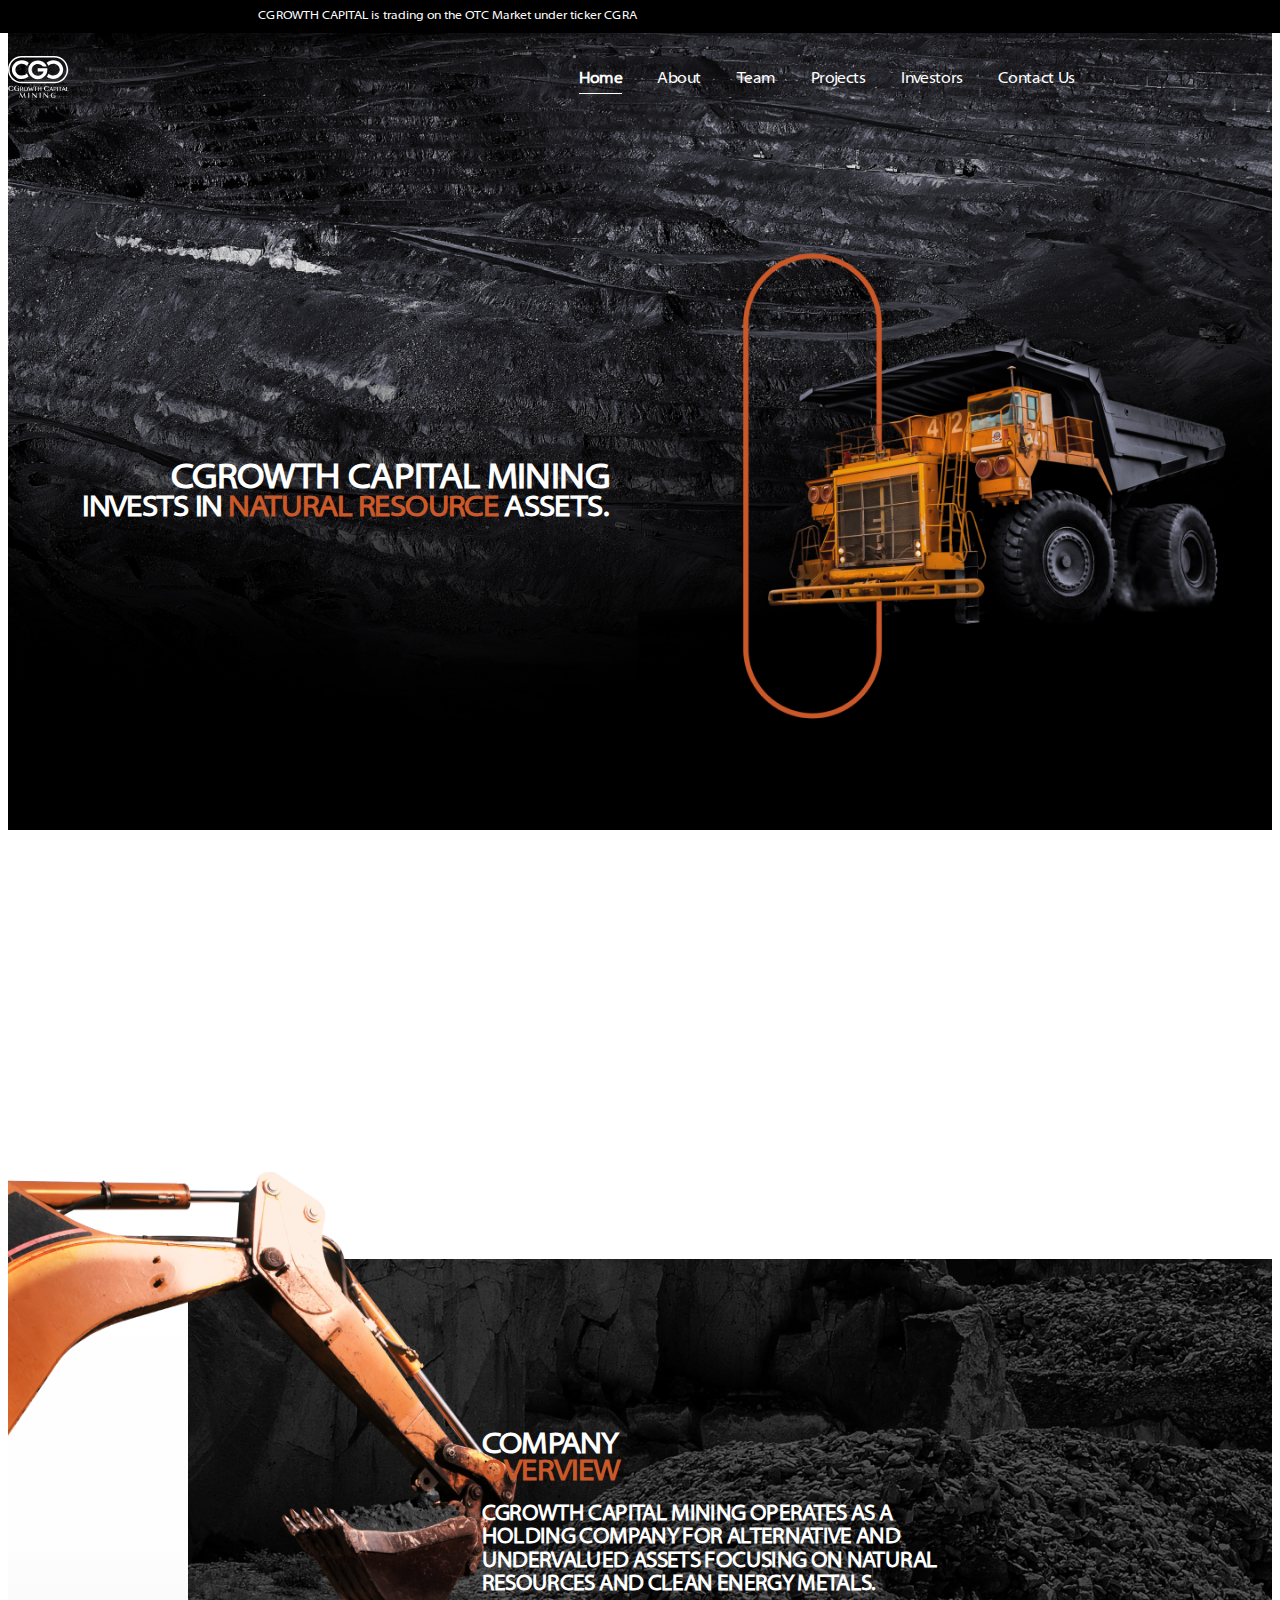
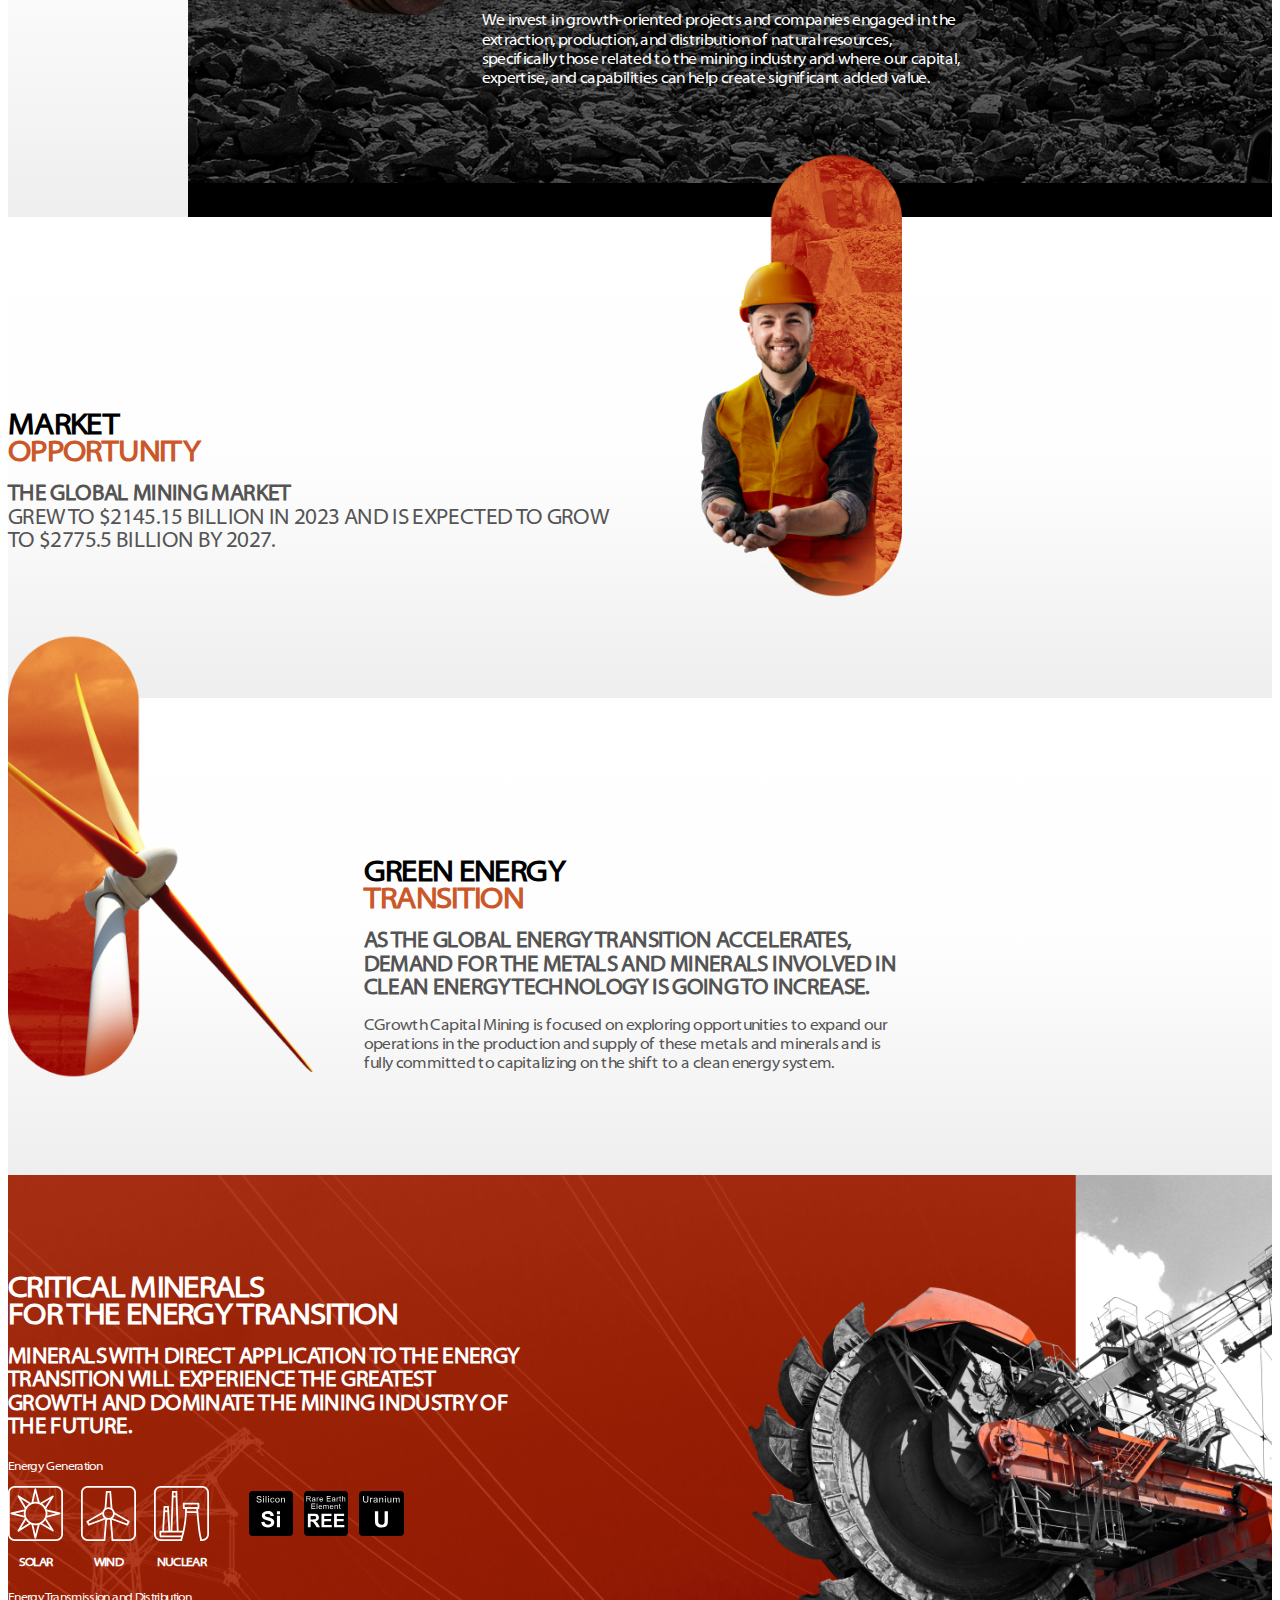
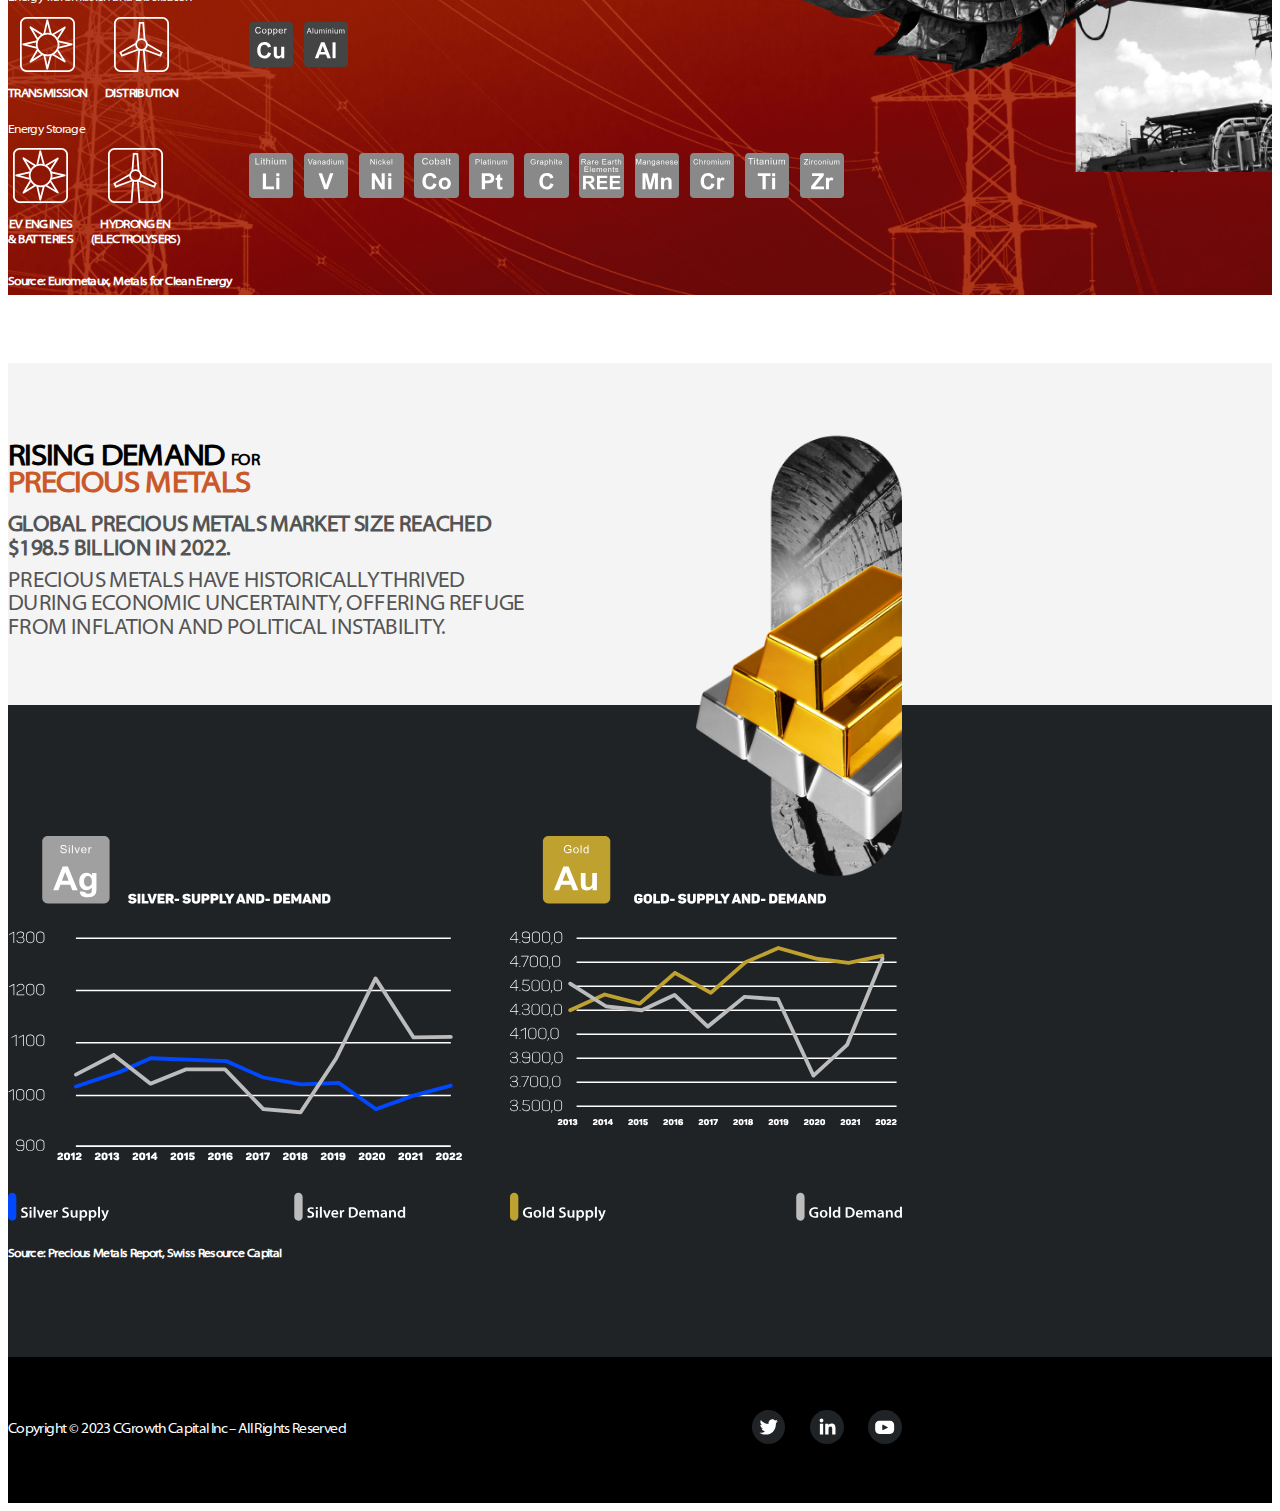
<file: app/index.html>
<!DOCTYPE html>
<html lang="en">
<head>
	<meta charset="utf-8">
    <meta name="viewport" content="width=device-width, initial-scale=1">
	<meta http-equiv="X-UA-Compatible" content="ie=edge">
	<title>CGrowth Capital</title>
	<link rel="stylesheet" href="https://stackpath.bootstrapcdn.com/bootstrap/5.0.0-alpha1/css/bootstrap.min.css" integrity="sha384-r4NyP46KrjDleawBgD5tp8Y7UzmLA05oM1iAEQ17CSuDqnUK2+k9luXQOfXJCJ4I" crossorigin="anonymous">
	<link rel="stylesheet" href="css/style.min.css">
</head>
<body>
	<div id="top"></div>
	
<div class="top smooth">
  <a href="#top">
   
	<svg xmlns="http://www.w3.org/2000/svg" viewBox="0 0 384 512"><path d="M192 384c-8.188 0-16.38-3.125-22.62-9.375l-160-160c-12.5-12.5-12.5-32.75 0-45.25s32.75-12.5 45.25 0L192 306.8l137.4-137.4c12.5-12.5 32.75-12.5 45.25 0s12.5 32.75 0 45.25l-160 160C208.4 380.9 200.2 384 192 384z"/></svg>
  </a>
</div>
	<div id="top"></div>

<div class="top smooth">
  <a href="#top">
   
	<svg xmlns="http://www.w3.org/2000/svg" viewBox="0 0 384 512"><path d="M192 384c-8.188 0-16.38-3.125-22.62-9.375l-160-160c-12.5-12.5-12.5-32.75 0-45.25s32.75-12.5 45.25 0L192 306.8l137.4-137.4c12.5-12.5 32.75-12.5 45.25 0s12.5 32.75 0 45.25l-160 160C208.4 380.9 200.2 384 192 384z"/></svg>
  </a>
</div>
<!-- start top header -->
<div class="top-header">
	<div class="container-fluid">
		CGROWTH CAPITAL is trading on the OTC Market under ticker CGRA
	</div>
	
</div>
<!-- end top header -->

<!-- start header  -->
<header class="header">
	<div class="container-fluid">
		<div class="logo">
			<a href="index.html">
			<img src="img/logo.svg" alt="">
		</a>
		</div>

		<div class="menu-btn">
			<div class="menu-btn__row"></div>
			<div class="menu-btn__row"></div>
			<div class="menu-btn__row"></div>
		</div>

		<nav class="menu">
			<div class="mobile-menu-header">
				<div class="logo">
					<a href="index.html">
					<img src="img/logo.svg" alt="">
				</a>
				</div>
				
				<div class="close-btn">
					<div class="menu-btn__row"></div>
					<div class="menu-btn__row"></div>
				</div>
			</div>
			<ul>
				<li>
					<a href="index.html" class="active">Home</a>
				</li>

				<li>
					<a href="about.html">About</a>
				</li>

				<li>
					<a href="team.html">Team</a>
				</li>

				<li>
					<a href="projects.html">Projects</a>
				</li>
					
				<li>
					<a href="investors.html">Investors</a>
				</li>

				<li>
					<a href="contact.html">Contact Us</a>
				</li>

			</ul>

			<div class="mobile-menu__footer">
				<div class="mobile-menu__social">
			<a href="https://twitter.com/cgraotc" target="_blank">
				<img src="img/twitter.svg" alt="">
			</a>

			<a href="https://www.linkedin.com/company/cgrowthcapital/about/?viewAsMember=true" target="_blank">
				<img src="img/in.svg" alt="">
			</a>

			<!-- <a href="">
				<img src="img/telegram.svg" alt="">
			</a> -->

			<a href="https://www.youtube.com/channel/UCNtlDhtxc6eJmlGlMj01eOw" target="_blank">
				<img src="img/youtube.svg" alt="">
			</a>
			</div>

			<div class="mobile-menu__copy">
				Copyright © 2023 CGrowth Capital Inc – All Rights Reserved
			</div>
			</div>
			
			

		</nav>

		
		

		
	</div>
</header>
<!-- end header  -->

<!-- start main screen -->
<section class="main-screen">
	<div class="container-fluid">
		<h2 class="h2">
			<div class="h2-l">
				CGROWTH CAPITAL MINING
			</div>
			 
invests in <span >natural resource</span> assets.
		</h2>
	</div>
</section>
<!-- end main screen -->

<!-- start company overview section -->
<section class="company-overview">
	<div class="company-overview__bg"></div>
	<div class="company-overview__img">
	<img src="img/pd_imgs_03 copy 1.png" alt="" class="">
	</div>
		
	
	<div class="container-fluid container-fluid--1000">
		<div class="company-overview__content">
			<h2 class="h2">
				COMPANY <br>
				<span>
					OVERVIEW
				</span>

			</h2>

			<div class="sub-title white">
				CGrowth Capital Mining operates as a holding company for alternative and undervalued assets focusing on natural resources and clean energy metals.
			</div>

			<p class="white">
				We invest in growth-oriented projects and companies engaged in the extraction, production, and distribution of natural resources, specifically those related to the mining industry and where our capital, expertise, and capabilities can help create significant added value.
			</p>
		</div>
	</div>
</section>
<!-- end company overview section -->

<!-- start market-opotunity section -->
<section class="img-text-section">
	<div class="container-fluid">

		<div class="img-text-section__content">
			<h2 class="h2 black">
				MARKET
			<br>
				<span>
					OPPORTUNITY 
				</span>

			</h2>

			<div class="sub-title grey">
				The global mining market
				<span>
					grew to $2145.15 billion in 2023 and is expected to grow to $2775.5 billion by 2027.
				</span>
			</div>
		</div>
		
		<img src="img/homepage_img_03 copy 1.png" alt="" class="img-text-section__img">

		
	</div>
</section>
<!-- end market-opotunity section -->

<!-- start market-opotunity section -->
<section class="img-text-section img-text-section--reverse">
	<div class="container-fluid">
<img src="img/pd_imgs_05 copy 1.png" alt="" class="img-text-section__img">
		<div class="img-text-section__content">
			<h2 class="h2 black">
				Green Energy

			<br>
				<span>
					TRANSITION
				</span>

			</h2>

			<div class="sub-title grey">
				As the global energy transition accelerates, demand for the metals and minerals involved in clean energy technology is going to increase.
			</div>

			<p class="grey">
				CGrowth Capital Mining is focused on exploring opportunities to expand our operations in the production and supply of these metals and minerals and is fully committed to capitalizing on the shift to a clean energy system.
			</p>
		</div>
		
		

		
	</div>
</section>
<!-- end market-opotunity section -->

<!-- start critical-minerals -->
<section class="critical-minerals">
	<img src="img/cm-bg.png" alt="" class="cm-bg">
	<div class="container-fluid">

		<div class="critical-minerals__header">
			<h2 class="h2">
				Critical Minerals <br>
				for the Energy Transition
			</h2>

			<div class="sub-title">
				Minerals with direct application to the energy transition will experience the greatest growth and dominate the mining industry of the future.
			</div>
		</div>

		<div class="critical-minerals__item">
			<div class="critical-minerals__item-title">
				Energy Generation
			</div>

			<div class="critical-minerals__item-row">
				<div class="critical-minerals__item-col critical-minerals__item-col--1">

					<div class="critical-minerals__icon-wrapper">
						<img src="img/icon1.svg" alt="">
						<div class="critical-minerals__icon-title">
							SOLAR
						</div>
					</div>

					<div class="critical-minerals__icon-wrapper">
						<img src="img/icon2.svg" alt="">
						<div class="critical-minerals__icon-title">
							WIND
						</div>
					</div>

					<div class="critical-minerals__icon-wrapper">
						<img src="img/icon3.svg" alt="">
						<div class="critical-minerals__icon-title">
							NUCLEAR
						</div>
					</div>


				</div>
				<div class="critical-minerals__item-col critical-minerals__item-col--2">
					<img src="img/i1.svg" alt="">
					<img src="img/i2.svg" alt="">
					<img src="img/i3.svg" alt="">
				</div>
			</div>
		</div>

		<div class="critical-minerals__item">
			<div class="critical-minerals__item-title">
				Energy Transmission and Distribution
			</div>

			<div class="critical-minerals__item-row">
				<div class="critical-minerals__item-col critical-minerals__item-col--1">

					<div class="critical-minerals__icon-wrapper">
						<img src="img/icon1.svg" alt="">
						<div class="critical-minerals__icon-title">
							TRANSMISSION
						</div>
					</div>

					<div class="critical-minerals__icon-wrapper">
						<img src="img/icon2.svg" alt="">
						<div class="critical-minerals__icon-title">
							DISTRIBUTION
						</div>
					</div>


				</div>
				<div class="critical-minerals__item-col critical-minerals__item-col--2">
					<img src="img/i11.svg" alt="">
					<img src="img/i22.svg" alt="">
				</div>
			</div>
		</div>

		<div class="critical-minerals__item">
			<div class="critical-minerals__item-title">
				Energy Storage
			</div>

			<div class="critical-minerals__item-row">
				<div class="critical-minerals__item-col critical-minerals__item-col--1">

					<div class="critical-minerals__icon-wrapper">
						<img src="img/icon1.svg" alt="">
						<div class="critical-minerals__icon-title">
							EV ENGINES <br>
& BATTERIES
						</div>
					</div>

					<div class="critical-minerals__icon-wrapper">
						<img src="img/icon2.svg" alt="">
						<div class="critical-minerals__icon-title">
							HYDRONGEN <br>
(electrolysers)
						</div>
					</div>


				</div>
				<div class="critical-minerals__item-col critical-minerals__item-col--2">
					<img src="img/lithium.svg" alt="">
					<img src="img/vanadium.svg" alt="">
					<img src="img/nickel.svg" alt="">
					<img src="img/cobalt.svg" alt="">
					<img src="img/platinum.svg" alt="">
					<img src="img/graphite.svg" alt="">
					<img src="img/ree.svg" alt="">
					<img src="img/manganese.svg" alt="">
					<img src="img/chromium.svg" alt="">
					<img src="img/titanium.svg" alt="">
					<img src="img/zirconium.svg" alt="">
				</div>
			</div>
		</div>

		<div class="critical-minerals__footer">
			Source: Eurometaux, Metals for Clean Energy
		</div>

	</div>
</section>
<!-- end critical-minerals -->

<!-- start text section -->
<section class="text-section">
	<div class="container-fluid">
		<div class="text-section__content">
			<h2 class="h2 black">
				RISING DEMAND <span class="text-18 black">FOR</span> <br>
				<span>
					PRECIOUS METALS
				</span>

			</h2>

			<div class="sub-title grey">
				Global precious metals market size reached $198.5 Billion in 2022.
			</div>

			<div class="sub-title grey regular">
				<span>
					Precious metals have historically thrived during economic uncertainty, offering refuge from inflation and political instability.
				</span>
				
			</div>
		</div>
	</div>
</section>
<!-- end text section -->

<!-- start chart section -->
<section class="chart-section">
	<div class="container-fluid">
		<img src="img/img2.png" alt="" class="chart-section__img">

		<div class="chart-row">
			<img src="img/chart1.svg" alt="" class="chart1">
			<img src="img/chart2.svg" alt="" class="chart2">
		</div>

		<div class="chart-section-text text-14 bold white">
			Source: Precious Metals Report, Swiss Resource Capital 
		</div>
	</div>
</section>
<!-- end chart-section -->

<!-- start footer -->
<footer class="footer">
	<div class="container-fluid">
			<div class="mobile-menu__copy">
				Copyright © 2023 CGrowth Capital Inc – All Rights Reserved
			</div>
			
			<div class="mobile-menu__social">
			<a href="https://twitter.com/cgraotc" target="_blank">
				<img src="img/twitter.svg" alt="">
			</a>

			<a href="https://www.linkedin.com/company/cgrowthcapital/about/?viewAsMember=true" target="_blank">
				<img src="img/in.svg" alt="">
			</a>

			<!-- <a href="">
				<img src="img/telegram.svg" alt="">
			</a> -->

			<a href="https://www.youtube.com/channel/UCNtlDhtxc6eJmlGlMj01eOw" target="_blank">
				<img src="img/youtube.svg" alt="">
			</a>
			</div>
	</div>
</footer>
<!-- end footer  -->




<script
  src="https://code.jquery.com/jquery-3.6.4.min.js"
  integrity="sha256-oP6HI9z1XaZNBrJURtCoUT5SUnxFr8s3BzRl+cbzUq8="
  crossorigin="anonymous"></script>

	<script src="js/main.js"></script>
</body>
</html>
</file>
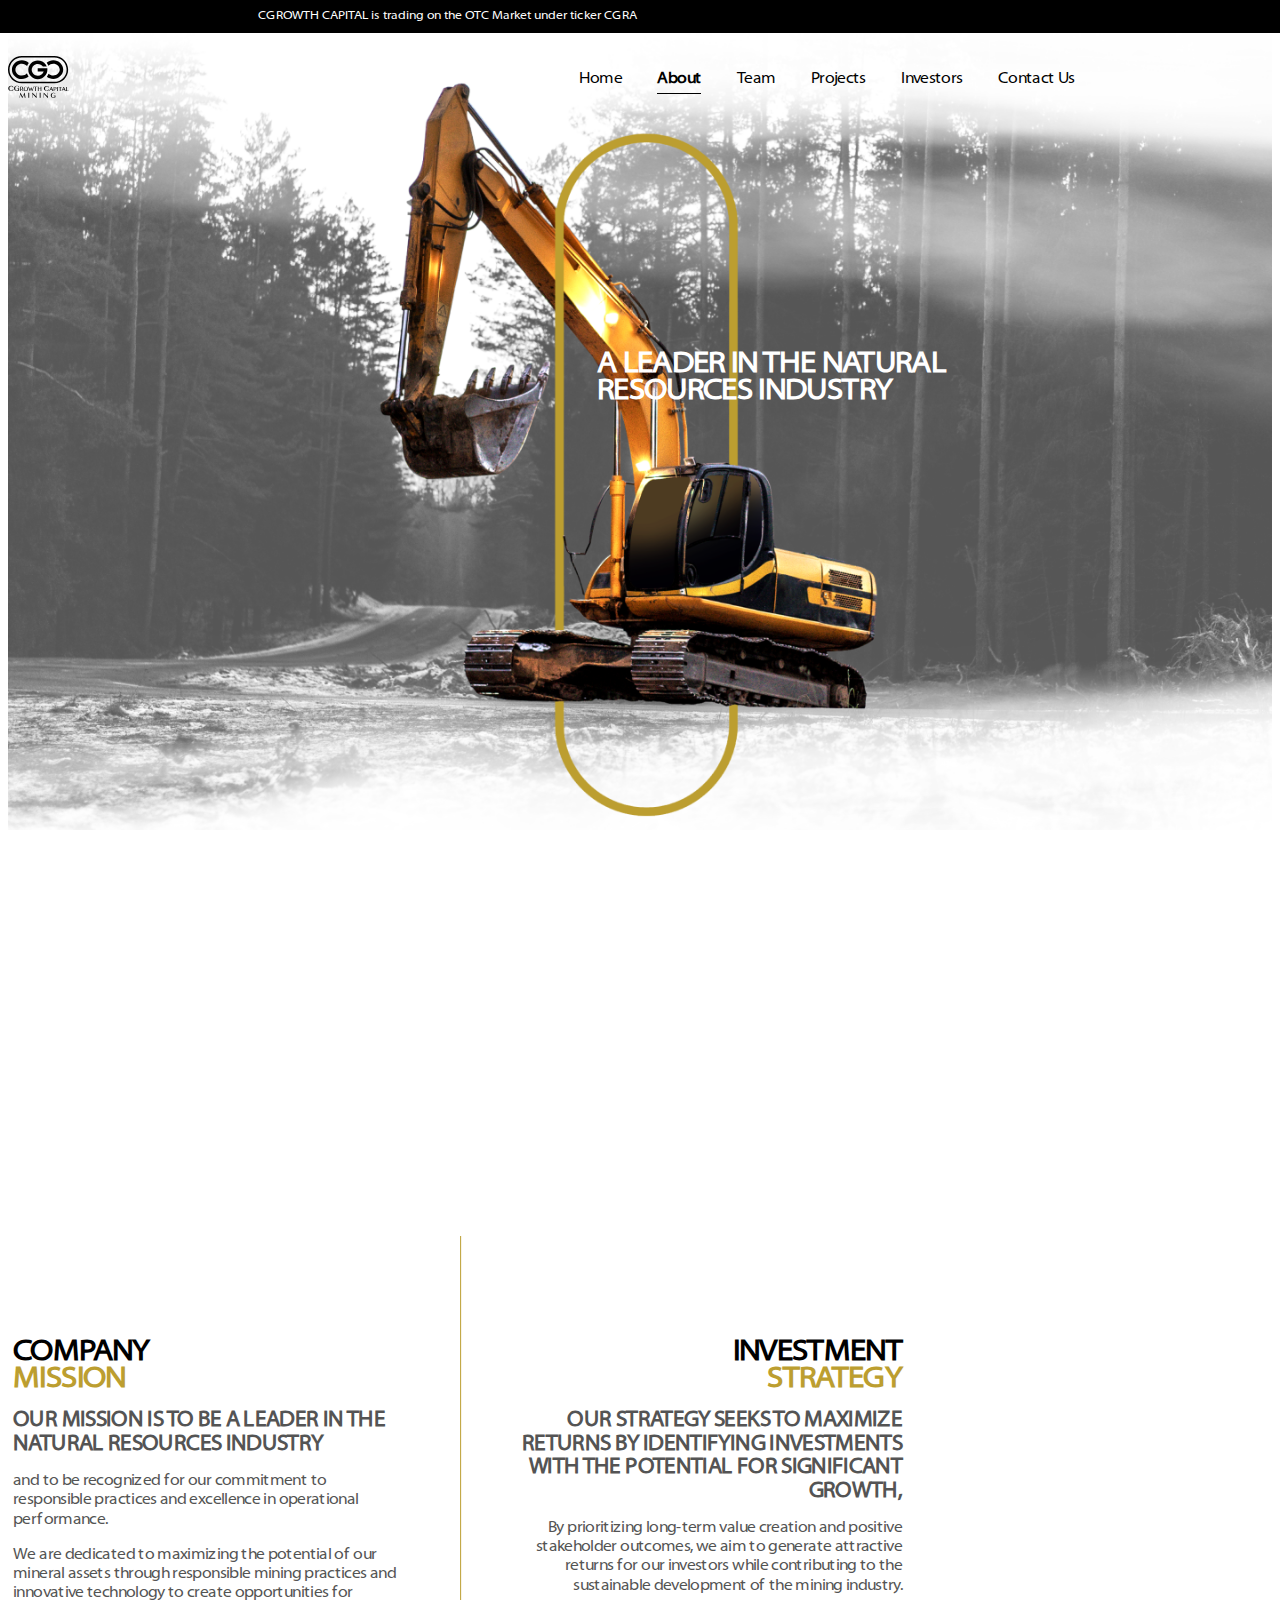
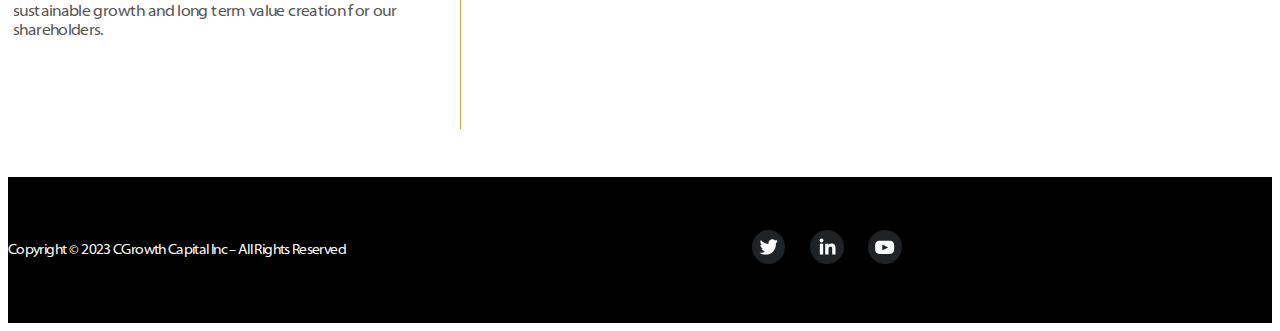
<file: app/about.html>
<!DOCTYPE html>
<html lang="en">
<head>
	<meta charset="utf-8">
    <meta name="viewport" content="width=device-width, initial-scale=1">
	<meta http-equiv="X-UA-Compatible" content="ie=edge">
	<title>CGrowth Capital</title>
	<link rel="stylesheet" href="https://stackpath.bootstrapcdn.com/bootstrap/5.0.0-alpha1/css/bootstrap.min.css" integrity="sha384-r4NyP46KrjDleawBgD5tp8Y7UzmLA05oM1iAEQ17CSuDqnUK2+k9luXQOfXJCJ4I" crossorigin="anonymous">
	<link rel="stylesheet" href="css/style.min.css">
</head>
<body>
	<div id="top"></div>
	
<div class="top smooth">
  <a href="#top">
   
	<svg xmlns="http://www.w3.org/2000/svg" viewBox="0 0 384 512"><path d="M192 384c-8.188 0-16.38-3.125-22.62-9.375l-160-160c-12.5-12.5-12.5-32.75 0-45.25s32.75-12.5 45.25 0L192 306.8l137.4-137.4c12.5-12.5 32.75-12.5 45.25 0s12.5 32.75 0 45.25l-160 160C208.4 380.9 200.2 384 192 384z"/></svg>
  </a>
</div>
<!-- start top header -->
<div class="top-header">
	<div class="container-fluid">
		CGROWTH CAPITAL is trading on the OTC Market under ticker CGRA
	</div>
	
</div>
<!-- end top header -->

<!-- start header  -->
<header class="header header--black">
	<div class="container-fluid">
		<div class="logo">
			<a href="index.html">
			<img src="img/logo-black.svg" alt="">
		</a>
		</div>

		<div class="menu-btn">
			<div class="menu-btn__row"></div>
			<div class="menu-btn__row"></div>
			<div class="menu-btn__row"></div>
		</div>

		<nav class="menu">
			<div class="mobile-menu-header">
				<div class="logo">
					<a href="index.html">
					<img src="img/logo.svg" alt="">
				</a>
				</div>
				
				<div class="close-btn">
					<div class="menu-btn__row"></div>
					<div class="menu-btn__row"></div>
				</div>
			</div>
			<ul>
				<li>
					<a href="index.html" >Home</a>
				</li>

				<li>
					<a href="about.html" class="active">About</a>
				</li>

				<li>
					<a href="team.html">Team</a>
				</li>

				<li>
					<a href="projects.html">Projects</a>
				</li>
					
				<li>
					<a href="investors.html">Investors</a>
				</li>

				<li>
					<a href="contact.html">Contact Us</a>
				</li>

			</ul>

			<div class="mobile-menu__footer">
				<div class="mobile-menu__social">
			<a href="https://twitter.com/cgraotc" target="_blank">
				<img src="img/twitter.svg" alt="">
			</a>

			<a href="https://www.linkedin.com/company/cgrowthcapital/about/?viewAsMember=true" target="_blank">
				<img src="img/in.svg" alt="">
			</a>

			<!-- <a href="">
				<img src="img/telegram.svg" alt="">
			</a> -->

			<a href="https://www.youtube.com/channel/UCNtlDhtxc6eJmlGlMj01eOw" target="_blank">
				<img src="img/youtube.svg" alt="">
			</a>
			</div>

			<div class="mobile-menu__copy">
				Copyright © 2023 CGrowth Capital Inc – All Rights Reserved
			</div>
			</div>
			
			

		</nav>

		
		

		
	</div>
</header>
<!-- end header  -->

<!-- start about hero -->
<section class="about-hero">
	<div class="container-fluid">
		<div class="h2 about-hero__title">
			A leader in the natural resources industry
		</div>
	</div>
</section>
<!-- end about hero -->

<div class="about">
	<div class="container-fluid">
		<div class="about-row">

			<div class="about-item">
				<h2 class="h2 black">
					COMPANY <br>
					<span class="gold">
						MISSION
					</span>

				</h2>

				<div class="sub-title grey">
					Our mission is to be a leader in the natural resources industry
				</div>

				<p class="grey">
					and to be recognized for our commitment to responsible practices and excellence in operational performance.
				</p>

				<p class="grey">
					We are dedicated to maximizing the potential of our mineral assets through responsible mining practices and innovative technology to create opportunities for sustainable growth and long term value creation for our shareholders.
				</p>
			</div>

			<div class="about-item">
				<h2 class="h2 black">
					INVESTMENT
<br>
					<span class="gold">
						STRATEGY 
					</span>

				</h2>

				<div class="sub-title grey">
					Our strategy seeks to maximize returns by identifying investments with the potential for significant growth,
				</div>

			

				<p class="grey">
					By prioritizing long-term value creation and positive stakeholder outcomes, we aim to generate attractive returns for our investors while contributing to the sustainable development of the mining industry.
				</p>
			</div>

		</div>
	</div>
</div>
<!-- start footer -->
<footer class="footer">
	<div class="container-fluid">
			<div class="mobile-menu__copy">
				Copyright © 2023 CGrowth Capital Inc – All Rights Reserved
			</div>
			
			<div class="mobile-menu__social">
			<a href="https://twitter.com/cgraotc" target="_blank">
				<img src="img/twitter.svg" alt="">
			</a>

			<a href="https://www.linkedin.com/company/cgrowthcapital/about/?viewAsMember=true" target="_blank">
				<img src="img/in.svg" alt="">
			</a>

			<!-- <a href="">
				<img src="img/telegram.svg" alt="">
			</a> -->

			<a href="https://www.youtube.com/channel/UCNtlDhtxc6eJmlGlMj01eOw" target="_blank">
				<img src="img/youtube.svg" alt="">
			</a>
			</div>
	</div>
</footer>
<!-- end footer  -->


<script
  src="https://code.jquery.com/jquery-3.6.4.min.js"
  integrity="sha256-oP6HI9z1XaZNBrJURtCoUT5SUnxFr8s3BzRl+cbzUq8="
  crossorigin="anonymous"></script>

	<script src="js/main.js"></script>
</body>
</html>
</file>
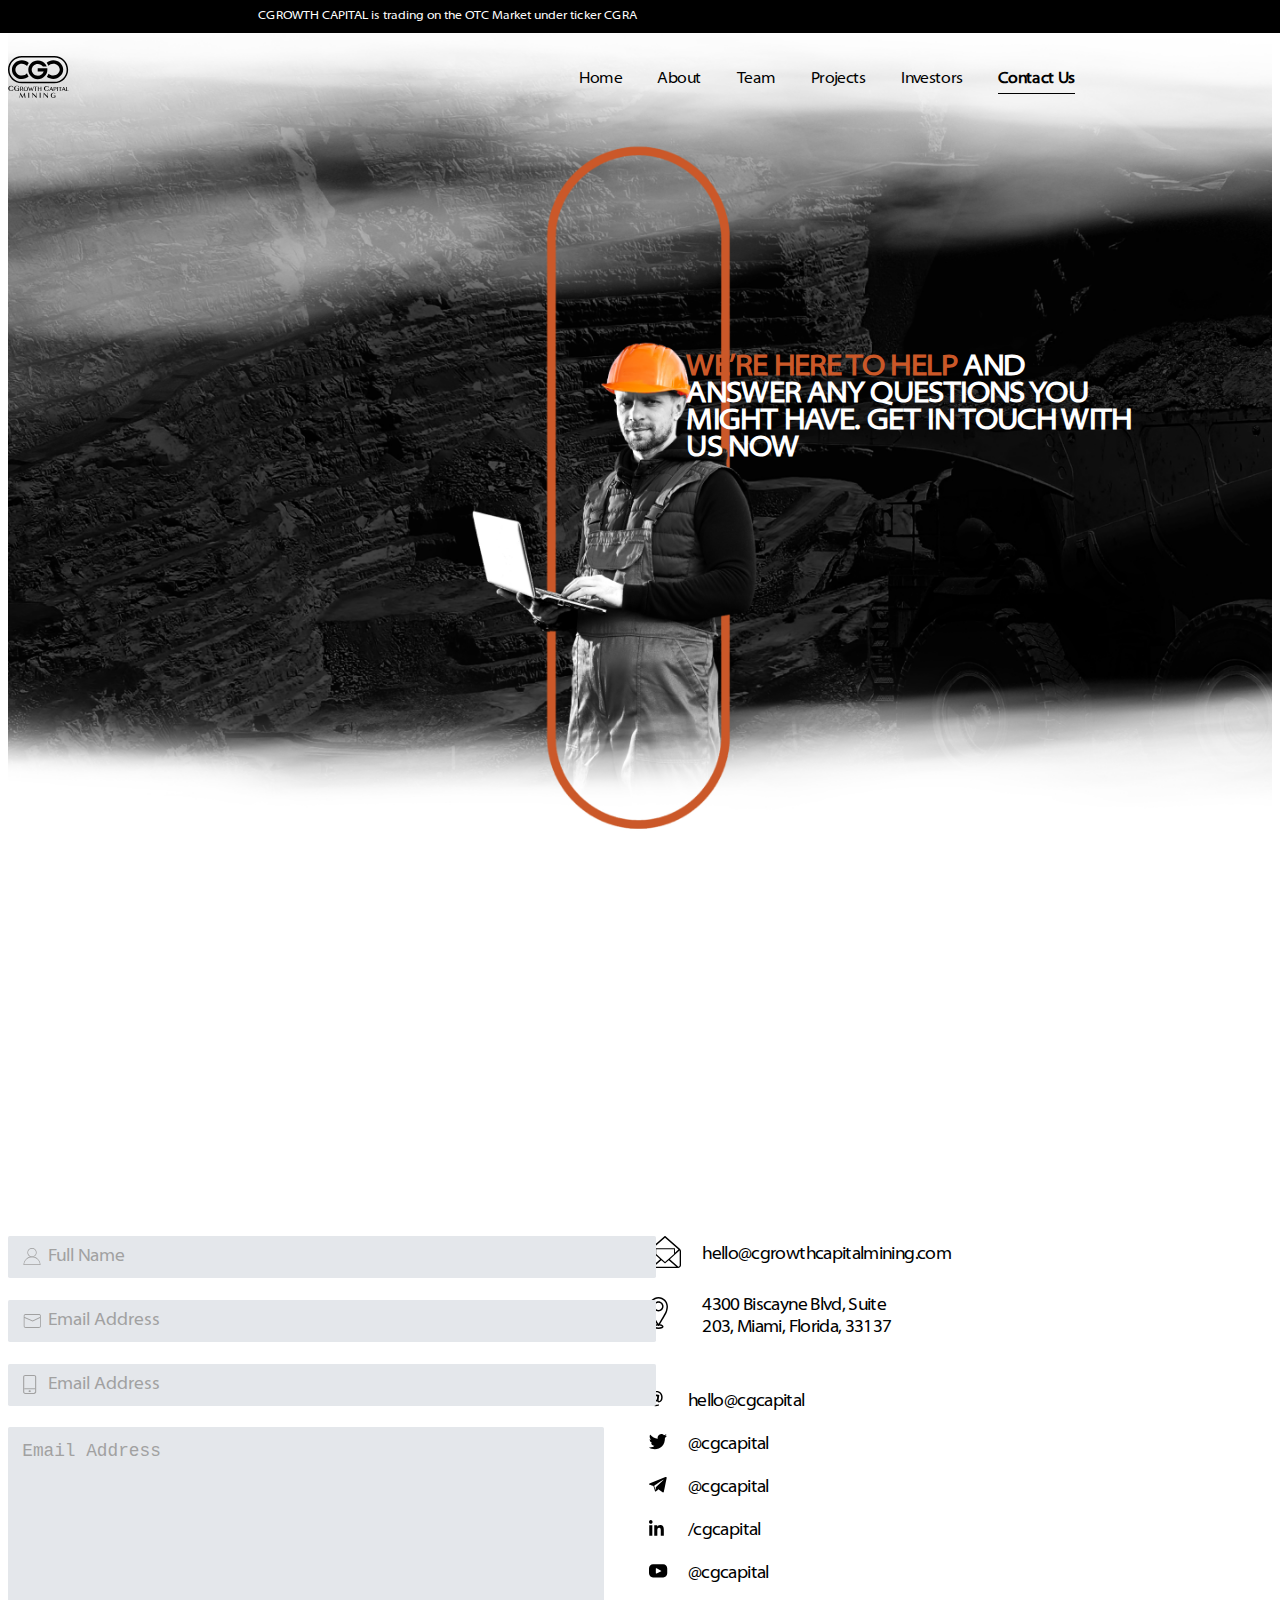
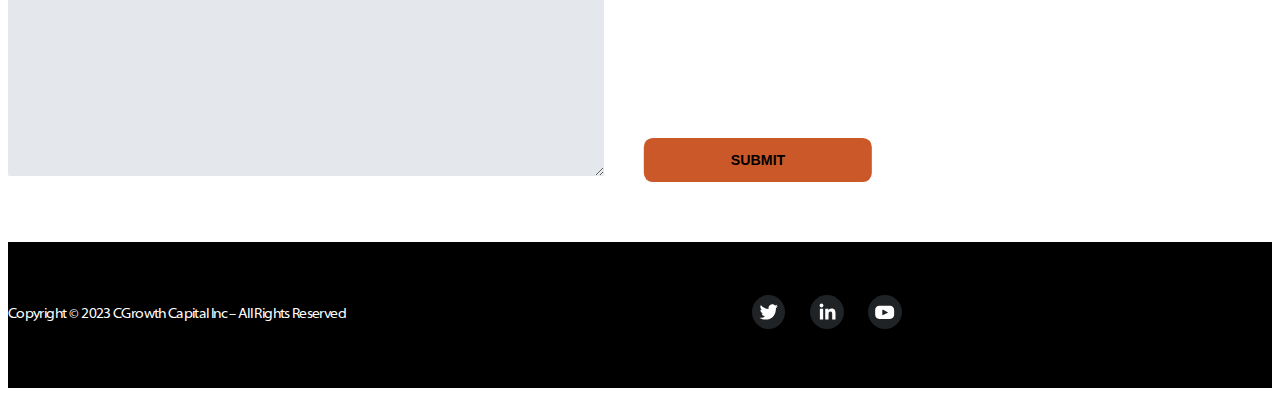
<file: app/contact.html>
<!DOCTYPE html>
<html lang="en">
<head>
	<meta charset="utf-8">
    <meta name="viewport" content="width=device-width, initial-scale=1">
	<meta http-equiv="X-UA-Compatible" content="ie=edge">
	<title>CGrowth Capital</title>
	<link rel="stylesheet" href="https://stackpath.bootstrapcdn.com/bootstrap/5.0.0-alpha1/css/bootstrap.min.css" integrity="sha384-r4NyP46KrjDleawBgD5tp8Y7UzmLA05oM1iAEQ17CSuDqnUK2+k9luXQOfXJCJ4I" crossorigin="anonymous">
	<link rel="stylesheet" href="css/style.min.css">
</head>
<body>
	<div id="top"></div>
	
<div class="top smooth">
  <a href="#top">
   
	<svg xmlns="http://www.w3.org/2000/svg" viewBox="0 0 384 512"><path d="M192 384c-8.188 0-16.38-3.125-22.62-9.375l-160-160c-12.5-12.5-12.5-32.75 0-45.25s32.75-12.5 45.25 0L192 306.8l137.4-137.4c12.5-12.5 32.75-12.5 45.25 0s12.5 32.75 0 45.25l-160 160C208.4 380.9 200.2 384 192 384z"/></svg>
  </a>
</div>
<!-- start top header -->
<div class="top-header">
	<div class="container-fluid">
		CGROWTH CAPITAL is trading on the OTC Market under ticker CGRA
	</div>
	
</div>
<!-- end top header -->

<!-- start header  -->
<header class="header header--black">
	<div class="container-fluid">
		<div class="logo">
			<a href="index.html">
			<img src="img/logo-black.svg" alt="">
		</a>
		</div>

		<div class="menu-btn">
			<div class="menu-btn__row"></div>
			<div class="menu-btn__row"></div>
			<div class="menu-btn__row"></div>
		</div>

		<nav class="menu">
			<div class="mobile-menu-header">
				<div class="logo">
					<a href="index.html">
					<img src="img/logo.svg" alt="">
				</a>
				</div>
				
				<div class="close-btn">
					<div class="menu-btn__row"></div>
					<div class="menu-btn__row"></div>
				</div>
			</div>
			<ul>
				<li>
					<a href="index.html" >Home</a>
				</li>

				<li>
					<a href="about.html">About</a>
				</li>

				<li>
					<a href="team.html">Team</a>
				</li>

				<li>
					<a href="projects.html">Projects</a>
				</li>
					
				<li>
					<a href="investors.html">Investors</a>
				</li>

				<li>
					<a href="contact.html" class="active">Contact Us</a>
				</li>

			</ul>

			<div class="mobile-menu__footer">
				<div class="mobile-menu__social">
			<a href="https://twitter.com/cgraotc" target="_blank">
				<img src="img/twitter.svg" alt="">
			</a>

			<a href="https://www.linkedin.com/company/cgrowthcapital/about/?viewAsMember=true" target="_blank">
				<img src="img/in.svg" alt="">
			</a>

			<!-- <a href="">
				<img src="img/telegram.svg" alt="">
			</a> -->

			<a href="https://www.youtube.com/channel/UCNtlDhtxc6eJmlGlMj01eOw" target="_blank">
				<img src="img/youtube.svg" alt="">
			</a>
			</div>

			<div class="mobile-menu__copy">
				Copyright © 2023 CGrowth Capital Inc – All Rights Reserved
			</div>
			</div>
			
			

		</nav>

		
		

		
	</div>
</header>
<!-- end header  -->

<!-- start contact main screen -->
<section class="contact-main-screen">
	<div class="container-fluid">
		<div class="h2 contact-main-screen__title">
		<span>We’re here to help</span>	and answer any questions you might have. Get in touch with us now
		</div>
	</div>
</section>
<!-- end contact main screen -->

<!-- start contact content  -->
<section class="contact-content">
	<div class="container-fluid">

		<!-- <form class="contact-form" id="form">
			<input type="" class="input input-name" placeholder="Full Name">
			<input type="" class="input input-email" placeholder="Email Address">
			<input type="" class="input input-mobile" placeholder="Email Address">
			<textarea name="" id="" cols="30" rows="10" placeholder=Email Address" class="textarea"></textarea>
		</form> -->
		
		<form id="form" class="contact-form">
			<input type="text" name="name" placeholder="Full Name" required class="input input-name" />
			<input type="text" name="email" placeholder="Email Address" required class="input input-email"/>
			<input type="text" name="phone" placeholder="Email Address" required class="input input-mobile"/>
			<textarea name="msg" id="" cols="30" rows="10" class="textarea" placeholder="Email Address"></textarea>
			<button class="submit-button">Submit</button>
		</form>
		<div class="contact-info">
			<div class="contact-info__wrapper">
				<div class="contact-info__item">
				<a href="mailto:hello@cgrowthcapitalmining.com" class="mail-map-item">
					<div class="mail-map-icon-wrapper">
						<img src="img/XMLID 10956.svg" alt="">
					</div>

					<div class="mail-map-text">
						hello@cgrowthcapitalmining.com
					</div>

				</a>

				<div class="mail-map-item">
					<div class="mail-map-icon-wrapper">
						<img src="img/map.svg" alt="">
					</div>

					<div class="mail-map-text">
						4300 Biscayne Blvd, Suite 203, Miami, Florida, 33137
					</div>

				</div>

			</div>

			<div class="contact-page-social">

				<div class="contact-page-social__item">
					<div class="contact-page-social__icon-wrapper">
						<img src="img/@.svg" alt="">
					</div>

					<div class="contact-page-social-text">
						hello@cgcapital
					</div>
				</div>

				<div class="contact-page-social__item">
					<div class="contact-page-social__icon-wrapper">
						<img src="img/twit.svg" alt="">
					</div>

					<div class="contact-page-social-text">
						@cgcapital
					</div>
				</div>

				<div class="contact-page-social__item">
					<div class="contact-page-social__icon-wrapper">
						<img src="img/teleg.svg" alt="">
					</div>

					<div class="contact-page-social-text">
						@cgcapital
					</div>
				</div>

				<div class="contact-page-social__item">
					<div class="contact-page-social__icon-wrapper">
						<img src="img/linkedin.svg" alt="">
					</div>

					<div class="contact-page-social-text">
						/cgcapital
					</div>
				</div>

				<div class="contact-page-social__item">
					<div class="contact-page-social__icon-wrapper">
						<img src="img/yt.svg" alt="">
					</div>

					<div class="contact-page-social-text">
						@cgcapital
					</div>
				</div>


			</div>
			</div>
			

			<!-- <div class="submit-button">
				<input type="submit" class="submit-button" value="Submit">
			</div> -->
		</div>

	</div>
</section>
<!-- end contact content  -->

<!-- start footer -->
<footer class="footer">
	<div class="container-fluid">
			<div class="mobile-menu__copy">
				Copyright © 2023 CGrowth Capital Inc – All Rights Reserved
			</div>
			
			<div class="mobile-menu__social">
			<a href="https://twitter.com/cgraotc" target="_blank">
				<img src="img/twitter.svg" alt="">
			</a>

			<a href="https://www.linkedin.com/company/cgrowthcapital/about/?viewAsMember=true" target="_blank">
				<img src="img/in.svg" alt="">
			</a>

			<!-- <a href="">
				<img src="img/telegram.svg" alt="">
			</a> -->

			<a href="https://www.youtube.com/channel/UCNtlDhtxc6eJmlGlMj01eOw" target="_blank">
				<img src="img/youtube.svg" alt="">
			</a>
			</div>
	</div>
</footer>
<!-- end footer  -->


<script
  src="https://code.jquery.com/jquery-3.6.4.min.js"
  integrity="sha256-oP6HI9z1XaZNBrJURtCoUT5SUnxFr8s3BzRl+cbzUq8="
  crossorigin="anonymous"></script>

	<script src="js/main.js"></script>

	<script type="text/javascript">
		$(document).ready(function() {
	
	$("#form").submit(function() {
		$.ajax({
			type: "POST",
			url: "mail.php",
			data: $(this).serialize()
		}).done(function() {
			$(this).find("input").val("");
			alert("Thank you! Message successfully sent!");
			$("#form").trigger("reset");
		});
		return false;
	});
	
	});
</body>
</html>
</file>
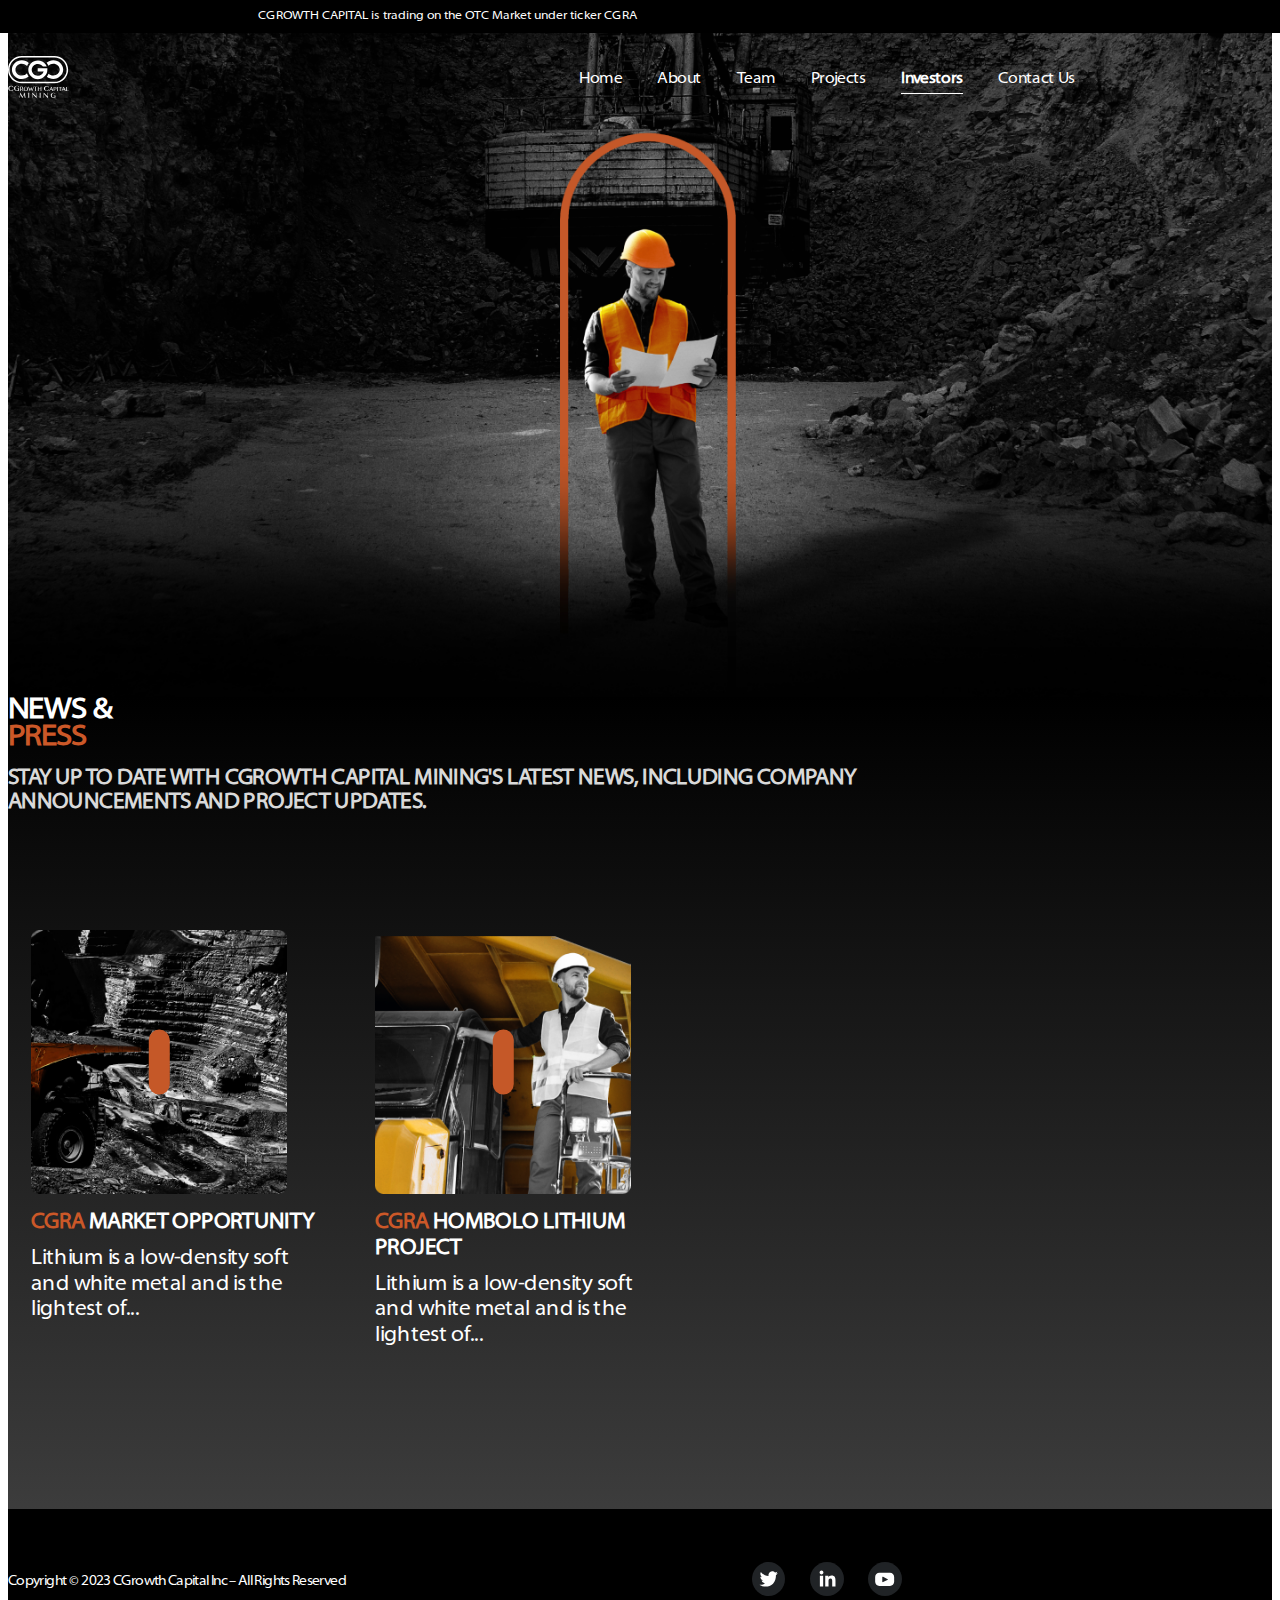
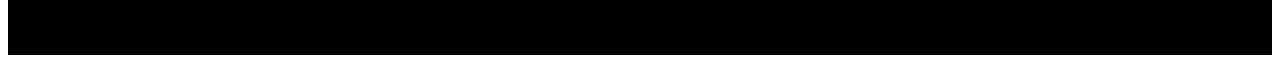
<file: app/investors.html>
<!DOCTYPE html>
<html lang="en">
<head>
	<meta charset="utf-8">
    <meta name="viewport" content="width=device-width, initial-scale=1">
	<meta http-equiv="X-UA-Compatible" content="ie=edge">
	<title>CGrowth Capital</title>
	<link rel="stylesheet" href="https://stackpath.bootstrapcdn.com/bootstrap/5.0.0-alpha1/css/bootstrap.min.css" integrity="sha384-r4NyP46KrjDleawBgD5tp8Y7UzmLA05oM1iAEQ17CSuDqnUK2+k9luXQOfXJCJ4I" crossorigin="anonymous">

	<link rel="stylesheet" href="css/style.min.css">
</head>
<body>
	<div id="top"></div>
	
<div class="top smooth">
  <a href="#top">
   
	<svg xmlns="http://www.w3.org/2000/svg" viewBox="0 0 384 512"><path d="M192 384c-8.188 0-16.38-3.125-22.62-9.375l-160-160c-12.5-12.5-12.5-32.75 0-45.25s32.75-12.5 45.25 0L192 306.8l137.4-137.4c12.5-12.5 32.75-12.5 45.25 0s12.5 32.75 0 45.25l-160 160C208.4 380.9 200.2 384 192 384z"/></svg>
  </a>
</div>
<!-- start top header -->
<div class="top-header">
	<div class="container-fluid">
		CGROWTH CAPITAL is trading on the OTC Market under ticker CGRA
	</div>
	
</div>
<!-- end top header -->

<!-- start header  -->
<header class="header">
	<div class="container-fluid">
		<div class="logo">
			<a href="index.html">
			<img src="img/logo.svg" alt="">
		</a>
		</div>

		<div class="menu-btn">
			<div class="menu-btn__row"></div>
			<div class="menu-btn__row"></div>
			<div class="menu-btn__row"></div>
		</div>

		<nav class="menu">
			<div class="mobile-menu-header">
				<div class="logo">
					<a href="index.html">
					<img src="img/logo.svg" alt="">
				</a>
				</div>
				
				<div class="close-btn">
					<div class="menu-btn__row"></div>
					<div class="menu-btn__row"></div>
				</div>
			</div>
			<ul>
				<li>
					<a href="index.html" >Home</a>
				</li>

				<li>
					<a href="about.html" >About</a>
				</li>

				<li>
					<a href="team.html" >Team</a>
				</li>

				<li>
					<a href="projects.html">Projects</a>
				</li>
					
				<li>
					<a href="investors.html" class="active">Investors</a>
				</li>

				<li>
					<a href="contact.html">Contact Us</a>
				</li>

			</ul>

			<div class="mobile-menu__footer">
				<div class="mobile-menu__social">
			<a href="https://twitter.com/cgraotc" target="_blank">
				<img src="img/twitter.svg" alt="">
			</a>

			<a href="https://www.linkedin.com/company/cgrowthcapital/about/?viewAsMember=true" target="_blank">
				<img src="img/in.svg" alt="">
			</a>

			<!-- <a href="">
				<img src="img/telegram.svg" alt="">
			</a> -->

			<a href="https://www.youtube.com/channel/UCNtlDhtxc6eJmlGlMj01eOw" target="_blank">
				<img src="img/youtube.svg" alt="">
			</a>
			</div>

			<div class="mobile-menu__copy">
				Copyright © 2023 CGrowth Capital Inc – All Rights Reserved
			</div>
			</div>
			
			

		</nav>

		
		

		
	</div>
</header>
<!-- end header  -->

<!-- start investors main-screen -->
<section class="investors">
	<div class="investors-wrap">
		<div class="container-fluid">
		<h2 class="h2">
			NEWS & <br>
			<span>
				PRESS
			</span>

		</h2>

		<div class="sub-title light-grey">
			Stay up to date with CGrowth Capital Mining's latest news, including company announcements and project updates.
		</div>

		<div class="investors-list slider-wrapper">
			
			<!-- start investos 1 item -->
			<a href="img/investors/investor1/1.pdf"" class="investors-item" target="_blank">
				<div class="investors-item__wrapper">
					<div class="investors-item__img-wrapper">
					<img src="img/investors/investor1/cover.png" alt="">
				</div>

				<div class="investors-item__title">
					<span>CGRA</span> MARKET OPPORTUNITY
				</div>

				<p>
					Lithium is a low-density soft and white metal and is the lightest of...
				</p>
				</div>
			</a>
			<!-- end investos 1 item -->

			<!-- start investos 2 item -->
			<a href="img/investors/investor2/1.pdf" class="investors-item" target="_blank">
				<div class="investors-item__wrapper">
					<div class="investors-item__img-wrapper">
					<img src="img/investors/investor2/cover.png" alt="">
				</div>
				<div class="investors-item__title">
					<span>CGRA</span> HOMBOLO
LITHIUM PROJECT
				</div>
				<p>
					Lithium is a low-density soft and white metal and is the lightest of...
				</p>
				</div>
			</a>
			<!-- end investos 2 item -->





		</div>

		
	</div>
	</div>
	
</section>
<!-- end investors main-screen -->

<!-- start footer -->
<footer class="footer">
	<div class="container-fluid">
			<div class="mobile-menu__copy">
				Copyright © 2023 CGrowth Capital Inc – All Rights Reserved
			</div>
			
			<div class="mobile-menu__social">
			<a href="https://twitter.com/cgraotc" target="_blank">
				<img src="img/twitter.svg" alt="">
			</a>

			<a href="https://www.linkedin.com/company/cgrowthcapital/about/?viewAsMember=true" target="_blank">
				<img src="img/in.svg" alt="">
			</a>

			<!-- <a href="">
				<img src="img/telegram.svg" alt="">
			</a> -->

			<a href="https://www.youtube.com/channel/UCNtlDhtxc6eJmlGlMj01eOw" target="_blank">
				<img src="img/youtube.svg" alt="">
			</a>
			</div>
	</div>
</footer>
<!-- end footer  -->


<script
  src="https://code.jquery.com/jquery-3.6.4.min.js"
  integrity="sha256-oP6HI9z1XaZNBrJURtCoUT5SUnxFr8s3BzRl+cbzUq8="
  crossorigin="anonymous"></script>
	<script src="js/main.js"></script>	
</body>
</html>
</file>
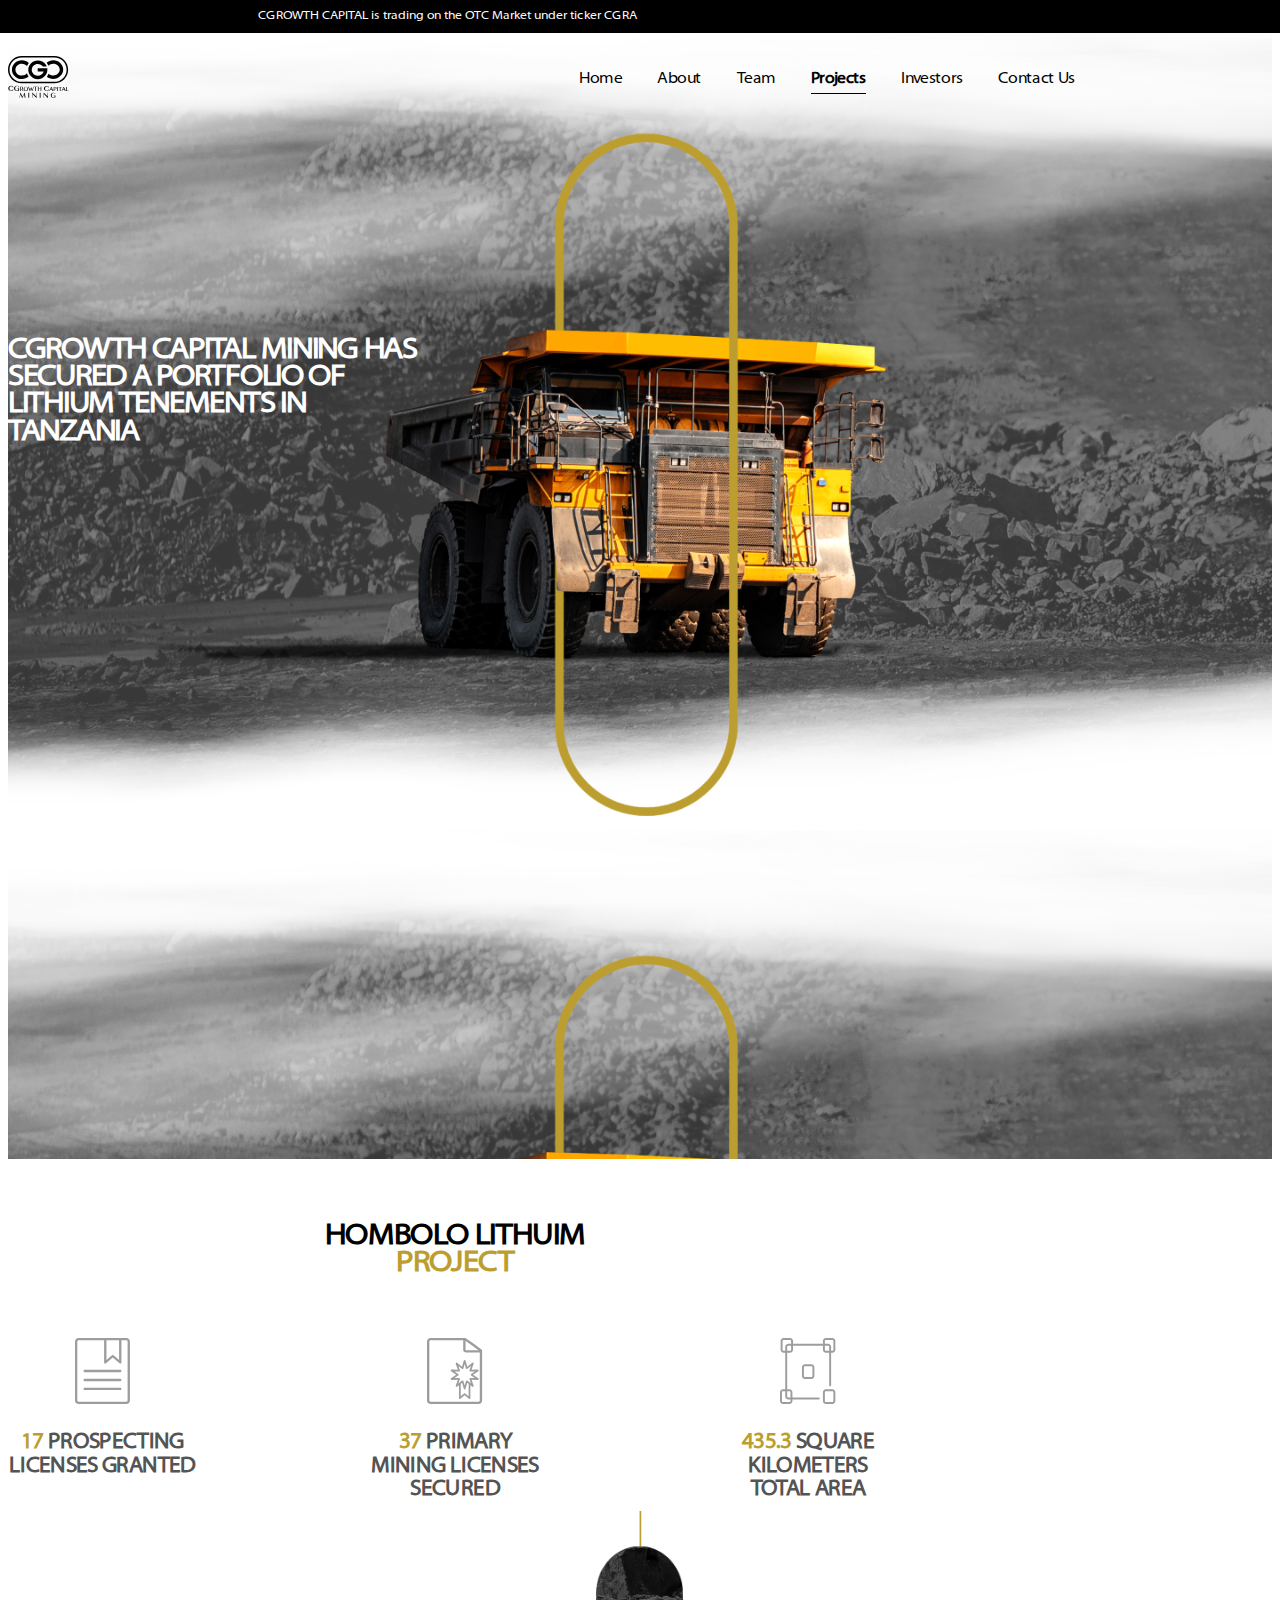
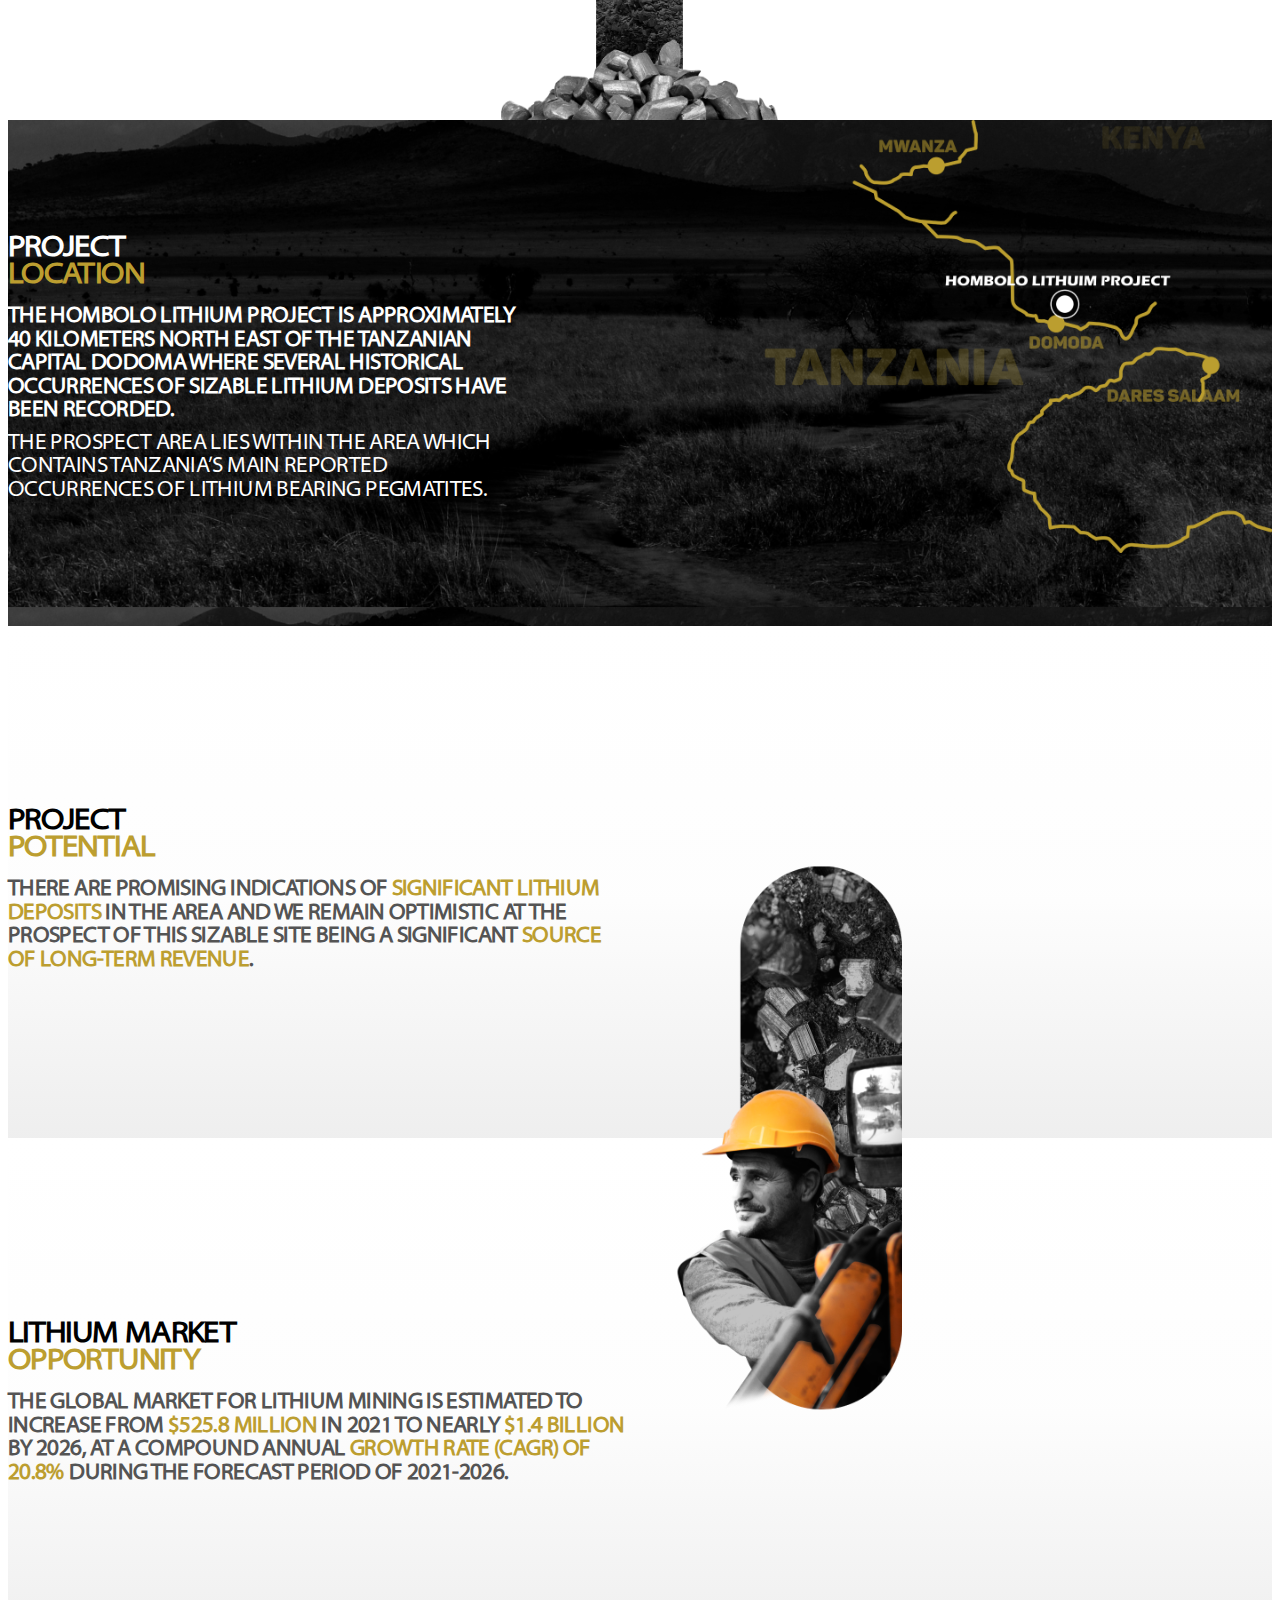
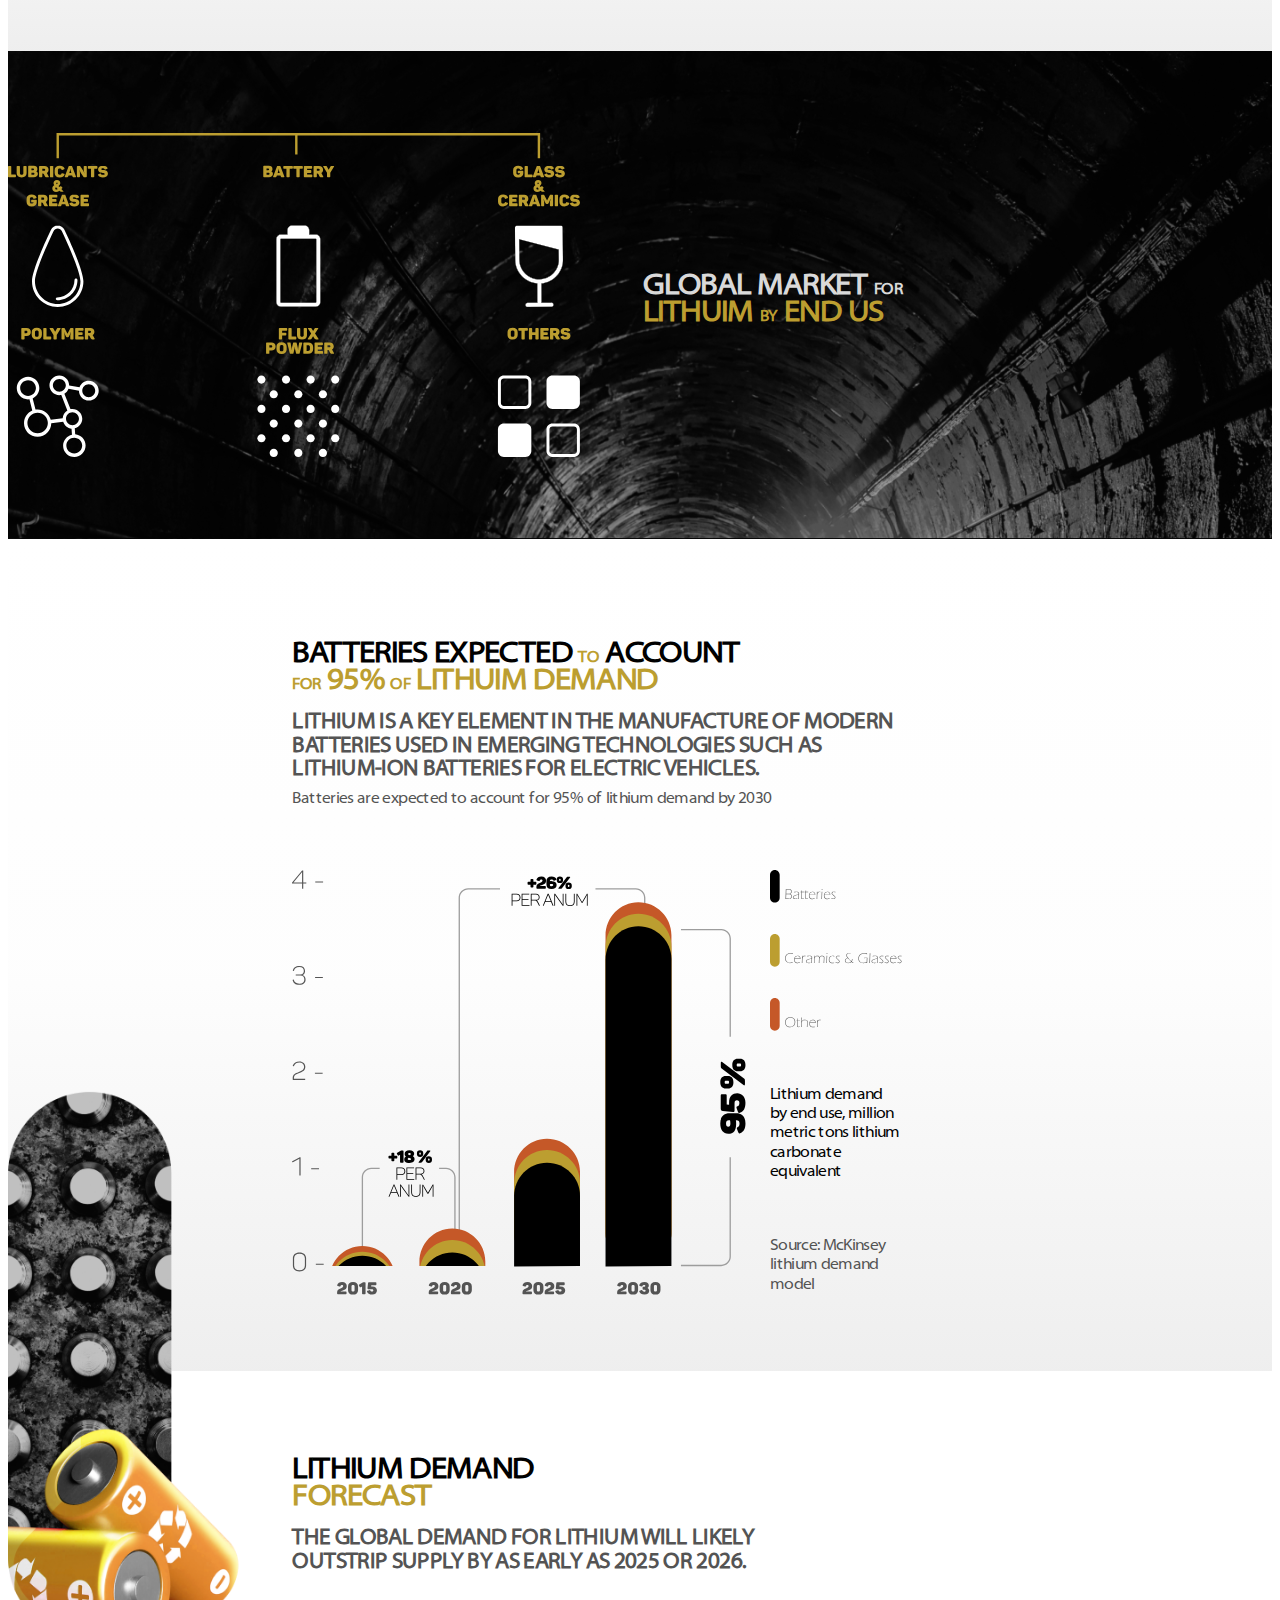
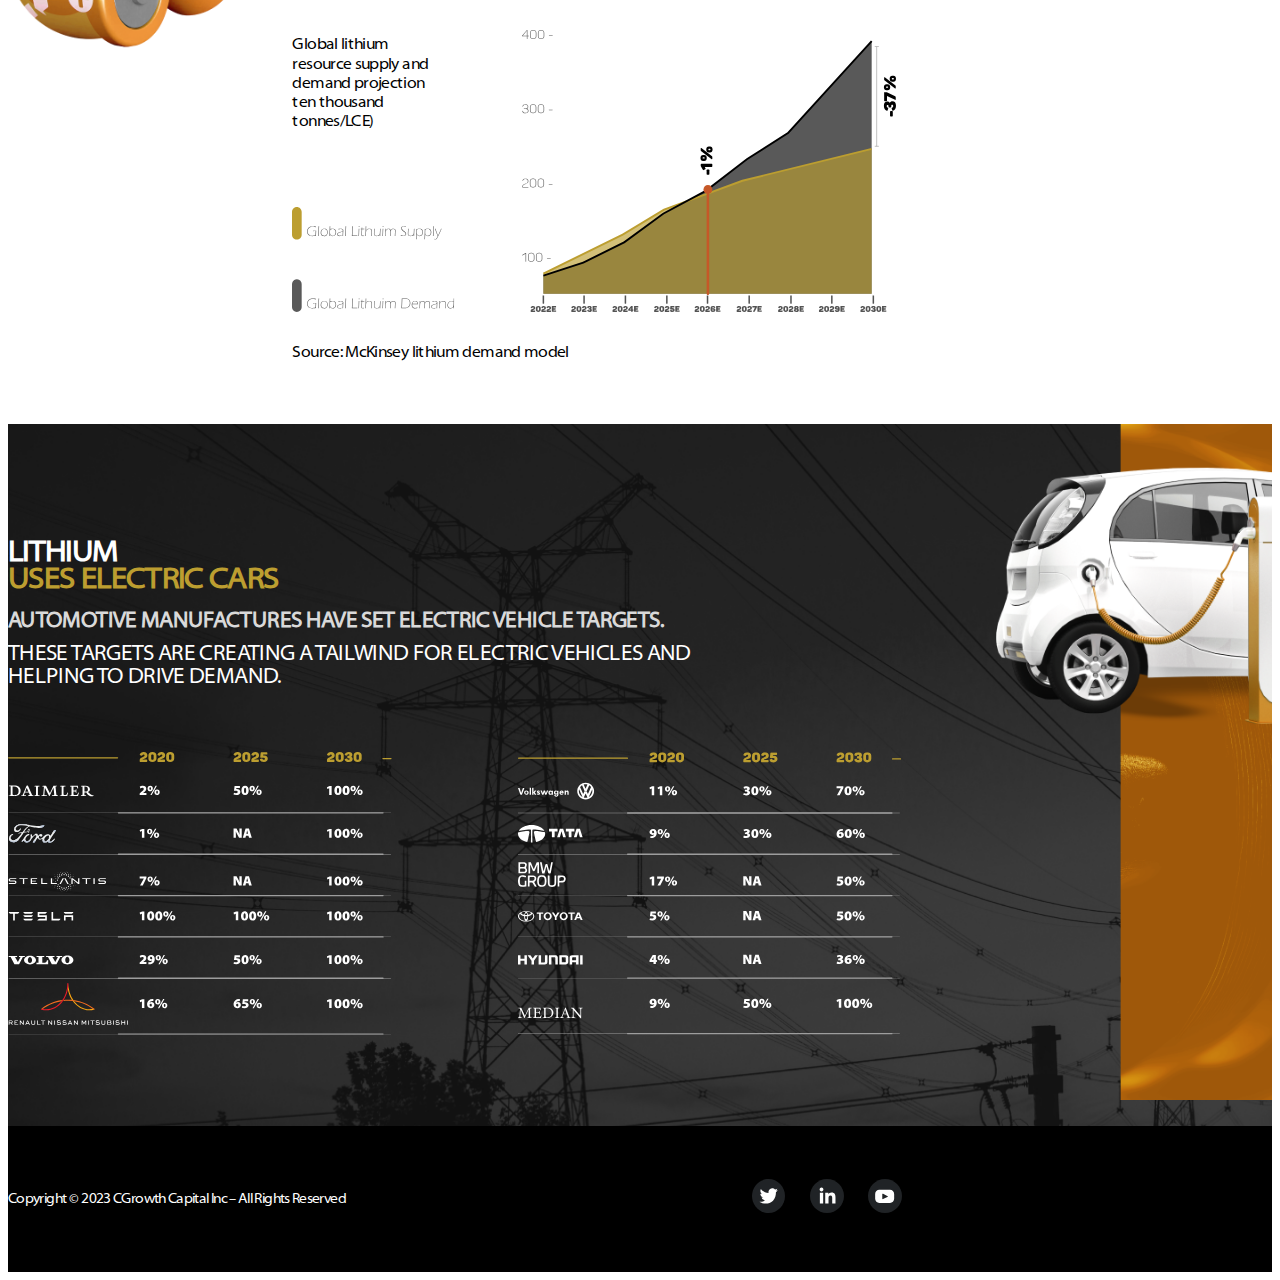
<file: app/projects.html>
<!DOCTYPE html>
<html lang="en">
<head>
	<meta charset="utf-8">
    <meta name="viewport" content="width=device-width, initial-scale=1">
	<meta http-equiv="X-UA-Compatible" content="ie=edge">
	<title>CGrowth Capital</title>
	<link rel="stylesheet" href="https://stackpath.bootstrapcdn.com/bootstrap/5.0.0-alpha1/css/bootstrap.min.css" integrity="sha384-r4NyP46KrjDleawBgD5tp8Y7UzmLA05oM1iAEQ17CSuDqnUK2+k9luXQOfXJCJ4I" crossorigin="anonymous">
	<link rel="stylesheet" href="css/style.min.css">
</head>
<body>
	<div id="top"></div>
	
<div class="top smooth">
  <a href="#top">
   
	<svg xmlns="http://www.w3.org/2000/svg" viewBox="0 0 384 512"><path d="M192 384c-8.188 0-16.38-3.125-22.62-9.375l-160-160c-12.5-12.5-12.5-32.75 0-45.25s32.75-12.5 45.25 0L192 306.8l137.4-137.4c12.5-12.5 32.75-12.5 45.25 0s12.5 32.75 0 45.25l-160 160C208.4 380.9 200.2 384 192 384z"/></svg>
  </a>
</div>
<!-- start top header -->
<div class="top-header">
	<div class="container-fluid">
		CGROWTH CAPITAL is trading on the OTC Market under ticker CGRA
	</div>
	
</div>
<!-- end top header -->

<!-- start header  -->
<header class="header header--black">
	<div class="container-fluid">
		<div class="logo">
			<a href="index.html">
			<img src="img/logo-black.svg" alt="">
		</a>
		</div>

		<div class="menu-btn">
			<div class="menu-btn__row"></div>
			<div class="menu-btn__row"></div>
			<div class="menu-btn__row"></div>
		</div>

		<nav class="menu">
			<div class="mobile-menu-header">
				<div class="logo">
					<a href="index.html">
					<img src="img/logo.svg" alt="">
				</a>
				</div>
				
				<div class="close-btn">
					<div class="menu-btn__row"></div>
					<div class="menu-btn__row"></div>
				</div>
			</div>
			<ul>
				<li>
					<a href="index.html" >Home</a>
				</li>

				<li>
					<a href="about.html" >About</a>
				</li>

				<li>
					<a href="team.html">Team</a>
				</li>

				<li>
					<a href="projects.html" class="active">Projects</a>
				</li>
					
				<li>
					<a href="investors.html">Investors</a>
				</li>

				<li>
					<a href="contact.html">Contact Us</a>
				</li>

			</ul>

			<div class="mobile-menu__footer">
				<div class="mobile-menu__social">
			<a href="https://twitter.com/cgraotc" target="_blank">
				<img src="img/twitter.svg" alt="">
			</a>

			<a href="https://www.linkedin.com/company/cgrowthcapital/about/?viewAsMember=true" target="_blank">
				<img src="img/in.svg" alt="">
			</a>

			<!-- <a href="">
				<img src="img/telegram.svg" alt="">
			</a> -->

			<a href="https://www.youtube.com/channel/UCNtlDhtxc6eJmlGlMj01eOw" target="_blank">
				<img src="img/youtube.svg" alt="">
			</a>
			</div>

			<div class="mobile-menu__copy">
				Copyright © 2023 CGrowth Capital Inc – All Rights Reserved
			</div>
			</div>
			
			

		</nav>

		
		

		
	</div>
</header>
<!-- end header  -->

<!-- start projects hero -->
<section class="projects-hero">
	<div class="container-fluid">
		<div class="h2">
			CGrowth Capital Mining has secured a portfolio of lithium tenements in Tanzania
		</div>
	</div>
</section>
<!-- end projects hero -->

<!-- start hombolo section -->
<section class="hombolo">
	<div class="container-fluid">
		<div class="h2 text-center black">
			HOMBOLO LITHUIM <br>
			<span class="gold">
				PROJECT
			</span>

		</div>

		<div class="hombolo-row">

			<div class="hombolo-item">
				<img src="img/h1.svg" alt="">
				<div class="sub-title grey">
					<span class="gold">17</span>
					 prospecting
licenses granted
				</div>
			</div>

			<div class="hombolo-item">
				<img src="img/h2.svg" alt="">
				<div class="sub-title grey">
					<span class="gold">37</span>
					primary mining
					licenses secured
				</div>
			</div>

			<div class="hombolo-item">
				<img src="img/h3.svg" alt="">
				<div class="sub-title grey">
					<span class="gold">435.3</span>
					square
kilometers <br>
total area
				</div>
			</div>

		</div>
	</div>
</section>
<!-- end hombolo section -->

<!-- start project-location -->
<div class="project-location">
	<div class="project-location-wrapper">
		<div class="container-fluid">
		<div class="project-content">
			<div class="h2">
			PROJECT <br>
			<span class="gold">
				LOCATION
			</span>

		</div>

		<div class="sub-title white">
			The Hombolo Lithium Project is approximately 40 kilometers North East of the Tanzanian capital Dodoma where several historical occurrences of sizable lithium deposits have been recorded.
		</div>

		<div class="sub-title regular white">
			The prospect area lies within the area which contains Tanzania’s main reported occurrences of lithium bearing pegmatites.
		</div>
		</div>
		
	</div>
	</div>

	
</div>
<!-- end project-location -->

<!-- start market-opotunity section -->
<section class="project-potencial project-potencial--1 img-text-section">
	<div class="container-fluid">

		<div class="img-text-section__content">
			<h2 class="h2 black">
				PROJECT
			<br>
				<span class="gold">
					POTENTIAL
				</span>

			</h2>

			<div class="sub-title grey">
				There are promising indications of <span class="gold">significant lithium deposits</span> in the area and we remain optimistic at the prospect of this sizable site being a significant <span class="gold">source of long-term revenue</span>.
			</div>
		</div>	
	</div>
</section>
<!-- end market-opotunity section -->

<!-- start market-opotunity section -->
<section class="project-potencial project-potencial--2 img-text-section">
	
	<div class="container-fluid">
		<img src="img/pl.png" alt="" class="pl">

		<div class="img-text-section__content">
			<h2 class="h2 black">
				LITHIUM MARKET

			<br>
				<span class="gold">
					OPPORTUNITY
				</span>
				
			</h2>

			<div class="sub-title grey">
				The global market for lithium mining is estimated to increase from <span class="gold">$525.8 million</span> in 2021 to nearly <span class="gold">$1.4 billion</span> by 2026, at a compound annual <span class="gold">growth rate (CAGR) of 20.8%</span> during the forecast period of 2021-2026.
			</div>
		</div>	
	</div>
</section>
<!-- end market-opotunity section -->

<!-- start global-market section -->
<section class="global-market">
	<div class="container-fluid">
		<img src="img/gm-chart.svg" alt="" class="global-market__img">
		<h2 class="h2 light-grey">
			GLOBAL MARKET <span class="text-18 light-grey">FOR</span> <br>
			<span class="gold">
				LITHUIM <span class="text-18 gold">BY</span> END US
			</span>

		</h2>
	</div>
</section>
<!-- end global-market section -->

<!-- start batteries -->
<section class="batteries">
	<div class="container-fluid">
		<div class="batteries__content">
			<h2 class="h2 black">
				BATTERIES EXPECTED <span class="text-18 gold">TO</span> ACCOUNT <br>
				<span class="gold">
					<span class="text-18 gold">FOR</span> 95% <span class="text-18 gold">OF</span> LITHUIM DEMAND
				</span>

			</h2>

			<div class="sub-title grey">
				Lithium is a key element in the manufacture of modern batteries used in emerging technologies such as lithium-ion batteries for electric vehicles.
			</div>
			<div class="text-24 grey">
				Batteries are expected to account for 95% of lithium demand by 2030
			</div>

			<div class="batteries__row">
				<img src="img/graph.svg" alt="" class="graph">
				<div class="batteries__col">
					<img src="img/legend.svg" alt="" class="legend">
					<div class="text-18">
						Lithium demand by end use, million metric tons lithium carbonate equivalent
					</div>

					<div class="text-18 grey">
						Source: McKinsey lithium demand model
					</div>
				</div>
			</div>
		</div>
	</div>
</section>
<!-- end batteries -->

<!-- start forecast -->

<!-- end forecast -->
<section class="forecast">
	
	<div class="container-fluid">
		<img src="img/forecast-img.png" alt="" class="forecast-img">
		<div class="forecast__content">
			<h2 class="h2 black">
				LITHIUM DEMAND <br>
				<span class="gold">
					FORECAST
				</span>

			</h2>

			<div class="sub-title grey">
				The global demand for lithium will likely <br>outstrip supply by as early as 2025 or 2026.
			</div>

			<div class="forecast__row">
				<div class="text-24">
					Global lithium resource supply and demand projection ten thousand tonnes/LCE)
				</div>
				<img src="img/legend-2.svg" alt="" class="legend-2">
				<img src="img/chart-2.svg" alt="" class="chart-2">
			</div>

			<div class="text-18">
				Source: McKinsey lithium demand model
			</div>

		</div>
	</div>
</section>
<!-- start footer -->

<!-- start electric section -->
<section class="electric">
	<div class="electric-wrapper">
		<div class="container-fluid">
		<h2 class="h2">
			LITHIUM <br>
			<span class="gold">
				USES ELECTRIC CARS
			</span>

		</h2>

		<div class="sub-title light-grey">
			Automotive Manufactures have set Electric Vehicle Targets.
		</div>

		<div class="sub-title white regular">
			These targets are creating a tailwind for electric vehicles and <br>
			 helping to drive demand.
		</div>

		<div class="tables-row">
			<img src="img/table1.svg" alt="" class="table1">
			<img src="img/table2.svg" alt="" class="table2">
		</div>

	</div>
	</div>
	
</section>
<!-- end electric section -->

<!-- start footer -->
<footer class="footer">
	<div class="container-fluid">
			<div class="mobile-menu__copy">
				Copyright © 2023 CGrowth Capital Inc – All Rights Reserved
			</div>
			
			<div class="mobile-menu__social">
			<a href="https://twitter.com/cgraotc" target="_blank">
				<img src="img/twitter.svg" alt="">
			</a>

			<a href="https://www.linkedin.com/company/cgrowthcapital/about/?viewAsMember=true" target="_blank">
				<img src="img/in.svg" alt="">
			</a>

			<!-- <a href="">
				<img src="img/telegram.svg" alt="">
			</a> -->

			<a href="https://www.youtube.com/channel/UCNtlDhtxc6eJmlGlMj01eOw" target="_blank">
				<img src="img/youtube.svg" alt="">
			</a>
			</div>
	</div>
</footer>
<!-- end footer  -->


<script
  src="https://code.jquery.com/jquery-3.6.4.min.js"
  integrity="sha256-oP6HI9z1XaZNBrJURtCoUT5SUnxFr8s3BzRl+cbzUq8="
  crossorigin="anonymous"></script>

	<script src="js/main.js"></script>
</body>
</html>
</file>
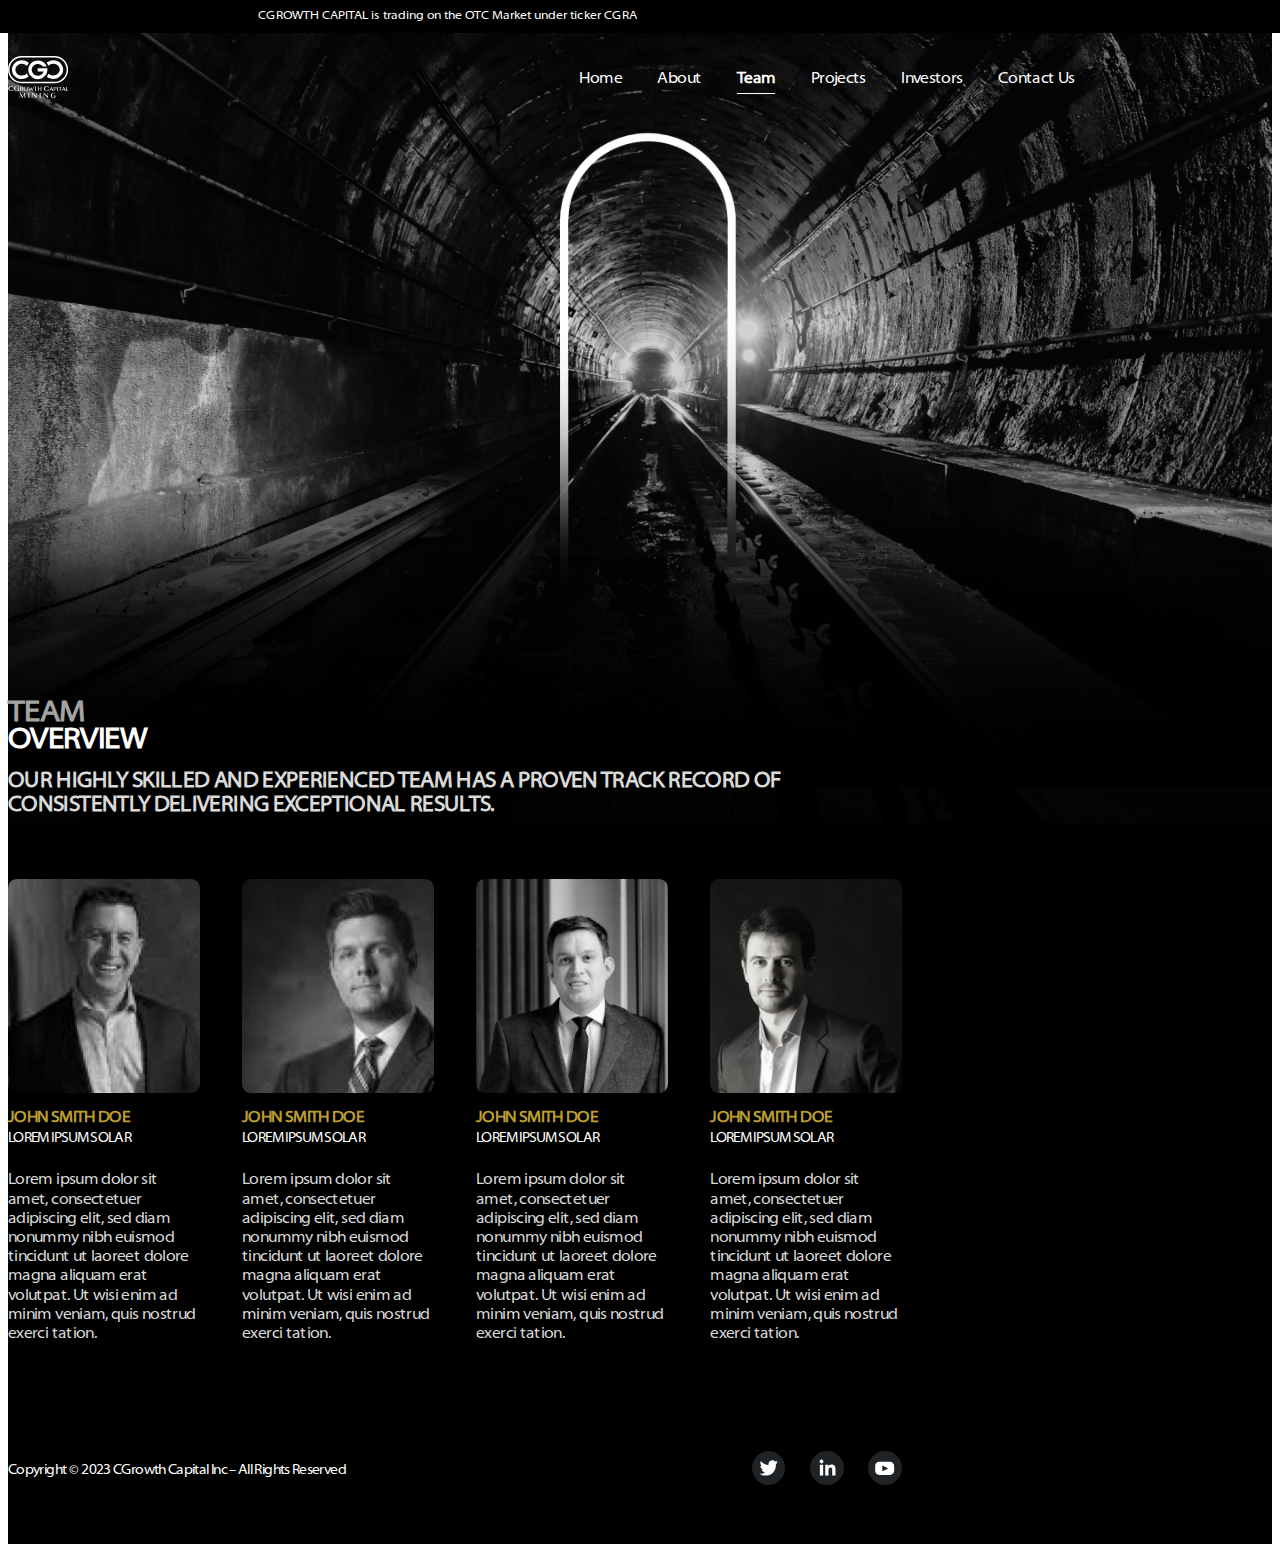
<file: app/team.html>
<!DOCTYPE html>
<html lang="en">
<head>
	<meta charset="utf-8">
    <meta name="viewport" content="width=device-width, initial-scale=1">
	<meta http-equiv="X-UA-Compatible" content="ie=edge">
	<title>CGrowth Capital</title>
	<link rel="stylesheet" href="https://stackpath.bootstrapcdn.com/bootstrap/5.0.0-alpha1/css/bootstrap.min.css" integrity="sha384-r4NyP46KrjDleawBgD5tp8Y7UzmLA05oM1iAEQ17CSuDqnUK2+k9luXQOfXJCJ4I" crossorigin="anonymous">
	<link rel="stylesheet" href="css/style.min.css">
</head>
<body>
	<div id="top"></div>
	
<div class="top smooth">
  <a href="#top">
   
	<svg xmlns="http://www.w3.org/2000/svg" viewBox="0 0 384 512"><path d="M192 384c-8.188 0-16.38-3.125-22.62-9.375l-160-160c-12.5-12.5-12.5-32.75 0-45.25s32.75-12.5 45.25 0L192 306.8l137.4-137.4c12.5-12.5 32.75-12.5 45.25 0s12.5 32.75 0 45.25l-160 160C208.4 380.9 200.2 384 192 384z"/></svg>
  </a>
</div>
<!-- start top header -->
<div class="top-header">
	<div class="container-fluid">
		CGROWTH CAPITAL is trading on the OTC Market under ticker CGRA
	</div>
	
</div>
<!-- end top header -->

<!-- start header  -->
<header class="header">
	<div class="container-fluid">
		<div class="logo">
			<a href="index.html">
			<img src="img/logo.svg" alt="">
		</a>
		</div>

		<div class="menu-btn">
			<div class="menu-btn__row"></div>
			<div class="menu-btn__row"></div>
			<div class="menu-btn__row"></div>
		</div>

		<nav class="menu">
			<div class="mobile-menu-header">
				<div class="logo">
					<a href="index.html">
					<img src="img/logo.svg" alt="">
				</a>
				</div>
				
				<div class="close-btn">
					<div class="menu-btn__row"></div>
					<div class="menu-btn__row"></div>
				</div>
			</div>
			<ul>
				<li>
					<a href="index.html" >Home</a>
				</li>

				<li>
					<a href="about.html" >About</a>
				</li>

				<li>
					<a href="team.html" class="active">Team</a>
				</li>

				<li>
					<a href="projects.html">Projects</a>
				</li>
					
				<li>
					<a href="investors.html">Investors</a>
				</li>

				<li>
					<a href="contact.html">Contact Us</a>
				</li>

			</ul>

			<div class="mobile-menu__footer">
				<div class="mobile-menu__social">
			<a href="https://twitter.com/cgraotc" target="_blank">
				<img src="img/twitter.svg" alt="">
			</a>

			<a href="https://www.linkedin.com/company/cgrowthcapital/about/?viewAsMember=true" target="_blank">
				<img src="img/in.svg" alt="">
			</a>

			<!-- <a href="">
				<img src="img/telegram.svg" alt="">
			</a> -->

			<a href="https://www.youtube.com/channel/UCNtlDhtxc6eJmlGlMj01eOw" target="_blank">
				<img src="img/youtube.svg" alt="">
			</a>
			</div>

			<div class="mobile-menu__copy">
				Copyright © 2023 CGrowth Capital Inc – All Rights Reserved
			</div>
			</div>
			
			

		</nav>

		
		

		
	</div>
</header>
<!-- end header  -->

<!-- start team -->
<section class="team">
	<div class="container-fluid">
		<div class="team__content">
			<h2 class="h2">
				<span class="grey">
					TEAM
				</span><br>
				
OVERVIEW
			</h2>

			<div class="sub-title sub-title--light-grey">
				Our highly skilled and experienced team has a proven track record of consistently delivering 
exceptional results.
			</div>

			<div class="team-list">

				<div class="team__item">
					<div class="team__item-img-wrapper">
							<img src="img/team1.png" alt="" class="team__item-img">
					</div>
				

					<div class="team__item-content">
						<div class="team__item-name">
							JOHN SMITH DOE
						</div>
						<div class="team__item-sub-title">
							LOREM IPSUM SOLAR
						</div>

						<p class="light-grey">
							Lorem ipsum dolor sit amet, consectetuer adipiscing elit, sed diam nonummy nibh euismod tincidunt ut laoreet dolore magna aliquam erat volutpat. Ut wisi enim ad minim veniam, quis nostrud exerci tation.
						</p>
					</div>
				</div>

				<div class="team__item">
					<div class="team__item-img-wrapper">
						<img src="img/team2.png" alt="" class="team__item-img">
					</div>
					

					<div class="team__item-content">
						<div class="team__item-name">
							JOHN SMITH DOE
						</div>
						<div class="team__item-sub-title">
							LOREM IPSUM SOLAR
						</div>

						<p class="light-grey">
							Lorem ipsum dolor sit amet, consectetuer adipiscing elit, sed diam nonummy nibh euismod tincidunt ut laoreet dolore magna aliquam erat volutpat. Ut wisi enim ad minim veniam, quis nostrud exerci tation.
						</p>
					</div>
				</div>

				<div class="team__item">
					<div class="team__item-img-wrapper">
						<img src="img/team3.png" alt="" class="team__item-img">
					</div>
					

					<div class="team__item-content">
						<div class="team__item-name">
							JOHN SMITH DOE
						</div>
						<div class="team__item-sub-title">
							LOREM IPSUM SOLAR
						</div>

						<p class="light-grey">
							Lorem ipsum dolor sit amet, consectetuer adipiscing elit, sed diam nonummy nibh euismod tincidunt ut laoreet dolore magna aliquam erat volutpat. Ut wisi enim ad minim veniam, quis nostrud exerci tation.
						</p>
					</div>
				</div>

				<div class="team__item">
					<div class="team__item-img-wrapper">
						<img src="img/team4.png" alt="" class="team__item-img">
					</div>
					

					<div class="team__item-content">
						<div class="team__item-name">
							JOHN SMITH DOE
						</div>
						<div class="team__item-sub-title">
							LOREM IPSUM SOLAR
						</div>

						<p class="light-grey">
							Lorem ipsum dolor sit amet, consectetuer adipiscing elit, sed diam nonummy nibh euismod tincidunt ut laoreet dolore magna aliquam erat volutpat. Ut wisi enim ad minim veniam, quis nostrud exerci tation.
						</p>
					</div>
				</div>
			</div>
		</div>
	</div>
</section>
<!-- end team -->

<!-- start footer -->
<footer class="footer">
	<div class="container-fluid">
			<div class="mobile-menu__copy">
				Copyright © 2023 CGrowth Capital Inc – All Rights Reserved
			</div>
			
			<div class="mobile-menu__social">
			<a href="https://twitter.com/cgraotc" target="_blank">
				<img src="img/twitter.svg" alt="">
			</a>

			<a href="https://www.linkedin.com/company/cgrowthcapital/about/?viewAsMember=true" target="_blank">
				<img src="img/in.svg" alt="">
			</a>

			<!-- <a href="">
				<img src="img/telegram.svg" alt="">
			</a> -->

			<a href="https://www.youtube.com/channel/UCNtlDhtxc6eJmlGlMj01eOw" target="_blank">
				<img src="img/youtube.svg" alt="">
			</a>
			</div>
	</div>
</footer>
<!-- end footer  -->


<script
  src="https://code.jquery.com/jquery-3.6.4.min.js"
  integrity="sha256-oP6HI9z1XaZNBrJURtCoUT5SUnxFr8s3BzRl+cbzUq8="
  crossorigin="anonymous"></script>

	<script src="js/main.js"></script>
</body>
</html>
</file>
<file: app/css/style.min.css>
@font-face{font-family:"Myriad Pro";src:url("../fonts/MyriadPro-BoldCondIt.eot");src:local("Myriad Pro Bold Condensed Italic"),local("MyriadPro-BoldCondIt"),url("../fonts/MyriadPro-BoldCondIt.eot?#iefix") format("embedded-opentype"),url("../fonts/MyriadPro-BoldCondIt.woff") format("woff"),url("../fonts/MyriadPro-BoldCondIt.ttf") format("truetype");font-weight:bold;font-style:italic;font-family:"Myriad Pro";src:url("../fonts/MyriadPro-BlackIt.eot");src:local("Myriad Pro Black Italic"),local("MyriadPro-BlackIt"),url("../fonts/MyriadPro-BlackIt.eot?#iefix") format("embedded-opentype"),url("../fonts/MyriadPro-BlackIt.woff") format("woff"),url("../fonts/MyriadPro-BlackIt.ttf") format("truetype");font-weight:900;font-style:italic;font-family:"Myriad Pro";src:url("../fonts/MyriadPro-LightIt.eot");src:local("Myriad Pro Light Italic"),local("MyriadPro-LightIt"),url("../fonts/MyriadPro-LightIt.eot?#iefix") format("embedded-opentype"),url("../fonts/MyriadPro-LightIt.woff") format("woff"),url("../fonts/MyriadPro-LightIt.ttf") format("truetype");font-weight:300;font-style:italic;font-family:"Myriad Pro";src:url("../fonts/MyriadPro-BlackCond.eot");src:local("../fonts/Myriad Pro Black Condensed"),local("MyriadPro-BlackCond"),url("../fonts/MyriadPro-BlackCond.eot?#iefix") format("embedded-opentype"),url("../fonts/MyriadPro-BlackCond.woff") format("woff"),url("../fonts/MyriadPro-BlackCond.ttf") format("truetype");font-weight:900;font-style:normal;font-family:"Myriad Pro";src:url("../fonts/MyriadPro-Cond.eot");src:local("Myriad Pro Condensed"),local("MyriadPro-Cond"),url("MyriadPro-Cond.eot?#iefix") format("embedded-opentype"),url("../fonts/MyriadPro-Cond.woff") format("woff"),url("../fonts/MyriadPro-Cond.ttf") format("truetype");font-weight:normal;font-style:normal;font-family:"Myriad Pro";src:url("../fonts/MyriadPro-Bold.eot");src:local("Myriad Pro Bold"),local("MyriadPro-Bold"),url("../fonts/MyriadPro-Bold.eot?#iefix") format("embedded-opentype"),url("../fonts/MyriadPro-Bold.woff") format("woff"),url("../fonts/MyriadPro-Bold.ttf") format("truetype");font-weight:bold;font-style:normal;font-family:"Myriad Pro";src:url("../fonts/MyriadPro-BoldIt.eot");src:local("Myriad Pro Bold Italic"),local("MyriadPro-BoldIt"),url("../fonts/MyriadPro-BoldIt.eot?#iefix") format("embedded-opentype"),url("../fonts/MyriadPro-BoldIt.woff") format("woff"),url("../fonts/MyriadPro-BoldIt.ttf") format("truetype");font-weight:bold;font-style:italic;font-family:"Myriad Pro";src:url("../fonts/MyriadPro-BoldSemiCnIt.eot");src:local("Myriad Pro Bold SemiCondensed Italic"),local("MyriadPro-BoldSemiCnIt"),url("MyriadPro-BoldSemiCnIt.eot?#iefix") format("embedded-opentype"),url("../fonts/MyriadPro-BoldSemiCnIt.woff") format("woff"),url("../fonts/MyriadPro-BoldSemiCnIt.ttf") format("truetype");font-weight:bold;font-style:italic;font-family:"Myriad Pro";src:url("../fonts/MyriadPro-CondIt.eot");src:local("Myriad Pro Condensed Italic"),local("MyriadPro-CondIt"),url("../fonts/MyriadPro-CondIt.eot?#iefix") format("embedded-opentype"),url("../fonts/MyriadPro-CondIt.woff") format("woff"),url("../fonts/MyriadPro-CondIt.ttf") format("truetype");font-weight:normal;font-style:italic;font-family:"Myriad Pro";src:url("../fonts/MyriadPro-LightCond.eot");src:local("Myriad Pro Light Condensed"),local("MyriadPro-LightCond"),url("../fonts/MyriadPro-LightCond.eot?#iefix") format("embedded-opentype"),url("../fonts/MyriadPro-LightCond.woff") format("woff"),url("../fonts/MyriadPro-LightCond.ttf") format("truetype");font-weight:300;font-style:normal;font-family:"Myriad Pro";src:url("../fonts/MyriadPro-SemiCn.eot");src:local("Myriad Pro SemiCondensed"),local("MyriadPro-SemiCn"),url("../fonts/MyriadPro-SemiCn.eot?#iefix") format("embedded-opentype"),url("../fonts/MyriadPro-SemiCn.woff") format("woff"),url("../fonts/MyriadPro-SemiCn.ttf") format("truetype");font-weight:normal;font-style:normal;font-family:"Myriad Pro";src:url("../fonts/MyriadPro-SemiCnIt.eot");src:local("Myriad Pro SemiCondensed Italic"),local("MyriadPro-SemiCnIt"),url("MyriadPro-SemiCnIt.eot?#iefix") format("embedded-opentype"),url("../fonts/MyriadPro-SemiCnIt.woff") format("woff"),url("../fonts/MyriadPro-SemiCnIt.ttf") format("truetype");font-weight:normal;font-style:italic;font-family:"Myriad Pro";src:url("../fonts/MyriadPro-BoldCond.eot");src:local("Myriad Pro Bold Condensed"),local("MyriadPro-BoldCond"),url("../fonts/MyriadPro-BoldCond.eot?#iefix") format("embedded-opentype"),url("../fonts/MyriadPro-BoldCond.woff") format("woff"),url("../fonts/MyriadPro-BoldCond.ttf") format("truetype");font-weight:bold;font-style:normal;font-family:"Myriad Pro";src:url("../fonts/MyriadPro-LightSemiExtIt.eot");src:local("Myriad Pro Light SemiExtended Italic"),local("MyriadPro-LightSemiExtIt"),url("../fonts/MyriadPro-LightSemiExtIt.eot?#iefix") format("embedded-opentype"),url("../fonts/MyriadPro-LightSemiExtIt.woff") format("woff"),url("../fonts/MyriadPro-LightSemiExtIt.ttf") format("truetype");font-weight:300;font-style:italic;font-family:"Myriad Pro";src:url("../fonts/MyriadPro-Semibold.eot");src:local("Myriad Pro Semibold"),local("MyriadPro-Semibold"),url("../fonts/MyriadPro-Semibold.eot?#iefix") format("embedded-opentype"),url("../fonts/MyriadPro-Semibold.woff") format("woff"),url("../fonts/MyriadPro-Semibold.ttf") format("truetype");font-weight:600;font-style:normal;font-family:"Myriad Pro";src:url("../fonts/MyriadPro-Black.eot");src:local("Myriad Pro Black"),local("MyriadPro-Black"),url("../fonts/MyriadPro-Black.eot?#iefix") format("embedded-opentype"),url("../fonts/MyriadPro-Black.woff") format("woff"),url("../fonts/MyriadPro-Black.ttf") format("truetype");font-weight:900;font-style:normal;font-family:"Myriad Pro";src:url("../fonts/MyriadPro-Regular.eot");src:local("Myriad Pro Regular"),local("MyriadPro-Regular"),url("../fonts/MyriadPro-Regular.eot?#iefix") format("embedded-opentype"),url("../fonts/MyriadPro-Regular.woff") format("woff"),url("../fonts/MyriadPro-Regular.ttf") format("truetype");font-weight:normal;font-style:normal;font-family:"Myriad Pro";src:url("../fonts/MyriadPro-LightSemiCn.eot");src:local("Myriad Pro Light SemiCondensed"),local("MyriadPro-LightSemiCn"),url("../fonts/MyriadPro-LightSemiCn.eot?#iefix") format("embedded-opentype"),url("../fonts/MyriadPro-LightSemiCn.woff") format("woff"),url("../fonts/MyriadPro-LightSemiCn.ttf") format("truetype");font-weight:300;font-style:normal;font-family:"Myriad Pro";src:url("../fonts/MyriadPro-BlackCondIt.eot");src:local("Myriad Pro Black Condensed Italic"),local("MyriadPro-BlackCondIt"),url("../fonts/MyriadPro-BlackCondIt.eot?#iefix") format("embedded-opentype"),url("../fonts/MyriadPro-BlackCondIt.woff") format("woff"),url("../fonts/MyriadPro-BlackCondIt.ttf") format("truetype");font-weight:900;font-style:italic;font-family:"Myriad Pro";src:url("../fonts/MyriadPro-LightCondIt.eot");src:local("Myriad Pro Light Condensed Italic"),local("MyriadPro-LightCondIt"),url("../fonts/MyriadPro-LightCondIt.eot?#iefix") format("embedded-opentype"),url("../fonts/MyriadPro-LightCondIt.woff") format("woff"),url("../fonts/MyriadPro-LightCondIt.ttf") format("truetype");font-weight:300;font-style:italic;font-family:"Myriad Pro";src:url("../fonts/MyriadPro-LightSemiExt.eot");src:local("Myriad Pro Light SemiExtended"),local("MyriadPro-LightSemiExt"),url("../fonts/MyriadPro-LightSemiExt.eot?#iefix") format("embedded-opentype"),url("../fonts/MyriadPro-LightSemiExt.woff") format("woff"),url("../fonts/MyriadPro-LightSemiExt.ttf") format("truetype");font-weight:300;font-style:normal;font-family:"Myriad Pro";src:url("../fonts/MyriadPro-BlackSemiCnIt.eot");src:local("Myriad Pro Black SemiCondensed Italic"),local("MyriadPro-BlackSemiCnIt"),url("../fonts/MyriadPro-BlackSemiCnIt.eot?#iefix") format("embedded-opentype"),url("../fonts/MyriadPro-BlackSemiCnIt.woff") format("woff"),url("../fonts/MyriadPro-BlackSemiCnIt.ttf") format("truetype");font-weight:bold;font-style:italic;font-family:"Myriad Pro";src:url("../fonts/MyriadPro-SemiboldCondIt.eot");src:local("Myriad Pro Semibold Condensed Italic"),local("MyriadPro-SemiboldCondIt"),url("../fonts/MyriadPro-SemiboldCondIt.eot?#iefix") format("embedded-opentype"),url("../fonts/MyriadPro-SemiboldCondIt.woff") format("woff"),url("../fonts/MyriadPro-SemiboldCondIt.ttf") format("truetype");font-weight:600;font-style:italic;font-family:"Myriad Pro";src:url("../fonts/MyriadPro-SemiboldCond.eot");src:local("Myriad Pro Semibold Condensed"),local("MyriadPro-SemiboldCond"),url("../fonts/MyriadPro-SemiboldCond.eot?#iefix") format("embedded-opentype"),url("../fonts/MyriadPro-SemiboldCond.woff") format("woff"),url("../fonts/MyriadPro-SemiboldCond.ttf") format("truetype");font-weight:600;font-style:normal;font-family:"Myriad Pro";src:url("../fonts/MyriadPro-BoldSemiExtIt.eot");src:local("Myriad Pro Bold SemiExtended Italic"),local("MyriadPro-BoldSemiExtIt"),url("MyriadPro-BoldSemiExtIt.eot?#iefix") format("embedded-opentype"),url("../fonts/MyriadPro-BoldSemiExtIt.woff") format("woff"),url("../fonts/MyriadPro-BoldSemiExtIt.ttf") format("truetype");font-weight:bold;font-style:italic;font-family:"Myriad Pro";src:url("../fonts/MyriadPro-SemiboldSemiCn.eot");src:local("Myriad Pro Semibold SemiCondensed"),local("MyriadPro-SemiboldSemiCn"),url("../fonts/MyriadPro-SemiboldSemiCn.eot?#iefix") format("embedded-opentype"),url("../fonts/MyriadPro-SemiboldSemiCn.woff") format("woff"),url("../fonts/MyriadPro-SemiboldSemiCn.ttf") format("truetype");font-weight:600;font-style:normal;font-family:"Myriad Pro";src:url("../fonts/MyriadPro-BlackSemiExtIt.eot");src:local("Myriad Pro Black SemiExtended Italic"),local("MyriadPro-BlackSemiExtIt"),url("../fonts/MyriadPro-BlackSemiExtIt.eot?#iefix") format("embedded-opentype"),url("../fonts/MyriadPro-BlackSemiExtIt.woff") format("woff"),url("../fonts/MyriadPro-BlackSemiExtIt.ttf") format("truetype");font-weight:900;font-style:italic;font-family:"Myriad Pro";src:url("../fonts/MyriadPro-SemiboldSemiExtIt.eot");src:local("Myriad Pro Semibold SemiExtended Italic"),local("MyriadPro-SemiboldSemiExtIt"),url("../fonts/MyriadPro-SemiboldSemiExtIt.eot?#iefix") format("embedded-opentype"),url("../fonts/MyriadPro-SemiboldSemiExtIt.woff") format("woff"),url("../fonts/MyriadPro-SemiboldSemiExtIt.ttf") format("truetype");font-weight:600;font-style:italic;font-family:"Myriad Pro";src:url("../fonts/MyriadPro-LightSemiCnIt.eot");src:local("Myriad Pro Light SemiCondensed Italic"),local("MyriadPro-LightSemiCnIt"),url("../fonts/MyriadPro-LightSemiCnIt.eot?#iefix") format("embedded-opentype"),url("../fonts/MyriadPro-LightSemiCnIt.woff") format("woff"),url("../fonts/MyriadPro-LightSemiCnIt.ttf") format("truetype");font-weight:300;font-style:italic;font-family:"Myriad Pro";src:url("../fonts/MyriadPro-BoldSemiCn.eot");src:local("Myriad Pro Bold SemiCondensed"),local("MyriadPro-BoldSemiCn"),url("../fonts/MyriadPro-BoldSemiCn.eot?#iefix") format("embedded-opentype"),url("../fonts/MyriadPro-BoldSemiCn.woff") format("woff"),url("../fonts/MyriadPro-BoldSemiCn.ttf") format("truetype");font-weight:bold;font-style:normal;font-family:"Myriad Pro";src:url("../fonts/MyriadPro-SemiboldSemiCnIt.eot");src:local("../fonts/Myriad Pro Semibold SemiCondensed Italic"),local("MyriadPro-SemiboldSemiCnIt"),url("MyriadPro-SemiboldSemiCnIt.eot?#iefix") format("embedded-opentype"),url("../fonts/MyriadPro-SemiboldSemiCnIt.woff") format("woff"),url("../fonts/MyriadPro-SemiboldSemiCnIt.ttf") format("truetype");font-weight:600;font-style:italic;font-family:"Myriad Pro";src:url("../fonts/MyriadPro-SemiboldIt.eot");src:local("Myriad Pro Semibold Italic"),local("MyriadPro-SemiboldIt"),url("../fonts/MyriadPro-SemiboldIt.eot?#iefix") format("embedded-opentype"),url("../fonts/MyriadPro-SemiboldIt.woff") format("woff"),url("../fonts/MyriadPro-SemiboldIt.ttf") format("truetype");font-weight:600;font-style:italic;font-family:"Myriad Pro";src:url("../fonts/MyriadPro-It.eot");src:local("Myriad Pro Italic"),local("MyriadPro-It"),url("../fonts/MyriadPro-It.eot?#iefix") format("embedded-opentype"),url("../fonts/MyriadPro-It.woff") format("woff"),url("../fonts/MyriadPro-It.ttf") format("truetype");font-weight:normal;font-style:italic;font-family:"Myriad Pro";src:url("../fonts/MyriadPro-BoldSemiExt.eot");src:local("Myriad Pro Bold SemiExtended"),local("MyriadPro-BoldSemiExt"),url("../fonts/MyriadPro-BoldSemiExt.eot?#iefix") format("embedded-opentype"),url("../fonts/MyriadPro-BoldSemiExt.woff") format("woff"),url("../fonts/MyriadPro-BoldSemiExt.ttf") format("truetype");font-weight:bold;font-style:normal;font-family:"Myriad Pro";src:url("../fonts/MyriadPro-Light.eot");src:local("Myriad Pro Light"),local("MyriadPro-Light"),url("../fonts/MyriadPro-Light.eot?#iefix") format("embedded-opentype"),url("../fonts/MyriadPro-Light.woff") format("woff"),url("../fonts/MyriadPro-Light.ttf") format("truetype");font-weight:300;font-style:normal;font-family:"Myriad Pro";src:url("../fonts/MyriadPro-SemiboldSemiExt.eot");src:local("Myriad Pro Semibold SemiExtended"),local("MyriadPro-SemiboldSemiExt"),url("../fonts/MyriadPro-SemiboldSemiExt.eot?#iefix") format("embedded-opentype"),url("../fonts/MyriadPro-SemiboldSemiExt.woff") format("woff"),url("../fonts/MyriadPro-SemiboldSemiExt.ttf") format("truetype");font-weight:600;font-style:normal;font-family:"Myriad Pro";src:url("../fonts/MyriadPro-SemiExtIt.eot");src:local("Myriad Pro SemiExtended Italic"),local("MyriadPro-SemiExtIt"),url("../fonts/MyriadPro-SemiExtIt.eot?#iefix") format("embedded-opentype"),url("../fonts/MyriadPro-SemiExtIt.woff") format("woff"),url("../fonts/MyriadPro-SemiExtIt.ttf") format("truetype");font-weight:normal;font-style:italic;font-family:"Myriad Pro";src:url("../fonts/MyriadPro-BlackSemiCn.eot");src:local("Myriad Pro Black SemiCondensed"),local("MyriadPro-BlackSemiCn"),url("../fonts/MyriadPro-BlackSemiCn.eot?#iefix") format("embedded-opentype"),url("../fonts/MyriadPro-BlackSemiCn.woff") format("woff"),url("../fonts/MyriadPro-BlackSemiCn.ttf") format("truetype");font-weight:900;font-style:normal;font-family:"Myriad Pro";src:url("../fonts/MyriadPro-BlackSemiExt.eot");src:local("Myriad Pro Black SemiExtended"),local("MyriadPro-BlackSemiExt"),url("../fonts/MyriadPro-BlackSemiExt.eot?#iefix") format("embedded-opentype"),url("../fonts/MyriadPro-BlackSemiExt.woff") format("woff"),url("../fonts/MyriadPro-BlackSemiExt.ttf") format("truetype");font-weight:900;font-style:normal;font-family:"Myriad Pro";src:url("../fonts/MyriadPro-SemiExt.eot");src:local("Myriad Pro SemiExtended"),local("MyriadPro-SemiExt"),url("../fonts/MyriadPro-SemiExt.eot?#iefix") format("embedded-opentype"),url("../fonts/MyriadPro-SemiExt.woff") format("woff"),url("../fonts/MyriadPro-SemiExt.ttf") format("truetype");font-weight:normal;font-style:normal}body{font-family:"Myriad Pro";font-size:1.25vw;font-weight:400;line-height:1.2;-webkit-box-sizing:border-box;box-sizing:border-box;font-weight:400;letter-spacing:-0.05vw}.container-fluid{width:69.861vw;max-width:87.2vw;padding-left:0;padding-right:0}p{margin-bottom:0}.h2{text-transform:uppercase;color:#fff;line-height:.9;font-weight:700;font-size:2.361vw;margin-bottom:1.25vw}.h2 span{color:#cb5828}.h2-l{font-size:2.778vw;display:block}.sub-title{font-size:1.667vw;font-weight:700;text-transform:uppercase;margin-bottom:.694vw;line-height:1.1}.sub-title span{display:block;font-weight:400}.white{color:#fff}.black{color:#000}.grey{color:#545454}.gold{color:#bc9e30}.h2 .gold{color:#bc9e30}.h2 .grey{color:#a3a3a3}.light-grey{color:#d9d9d9}.h2 .light-grey{color:#d9d9d9}.container-fluid--1000{width:75vw;max-width:87.2vw}.text-14{font-size:.972vw;font-weight:700}.sub-title--light-grey{color:#d9d9d9}.regular{font-weight:400}.top-header{text-align:center;font-size:.972vw;text-align:center;background:#000;color:#fff;padding:.694vw 0;position:absolute;top:0;left:0;width:100%;letter-spacing:0vw}.main-screen{background:url("../img/hero.png");background-size:100vw;background-repeat:no-repeat;height:64.097vw;padding-top:33.611vw}.main-screen .container-fluid{width:93.472vw}.main-screen .h2{text-align:right;width:46.944vw}.header{color:#fff;position:absolute;top:4.375vw;width:100%}.header .container-fluid{width:83.333vw;max-width:83.333vw;display:-webkit-box;display:-ms-flexbox;display:flex;-webkit-box-pack:justify;-ms-flex-pack:justify;justify-content:space-between;-webkit-box-align:center;-ms-flex-align:center;align-items:center}.header .container-fluid ul{display:-webkit-box;display:-ms-flexbox;display:flex;padding:0;margin:0;list-style:none}.header .container-fluid ul a{color:#fff;text-decoration:none;font-size:1.25vw;padding-bottom:.417vw;padding-top:.417vw}.header .container-fluid ul a.active{font-weight:700;border-bottom:.139vw solid #fff}.header .container-fluid ul li{margin-left:2.778vw}.logo img{width:4.769vw}.mobile-menu-header,.mobile-menu__footer{display:none}.company-overview{padding-top:11.6vw;padding-bottom:10vw;position:relative;background:-webkit-gradient(linear, left top, left bottom, from(#FFFFFF), color-stop(52.08%, rgba(252, 252, 252, 0.52)), to(rgba(217, 217, 217, 0.44)));background:-o-linear-gradient(top, #FFFFFF 0%, rgba(252, 252, 252, 0.52) 52.08%, rgba(217, 217, 217, 0.44) 100%);background:linear-gradient(180deg, #FFFFFF 0%, rgba(252, 252, 252, 0.52) 52.08%, rgba(217, 217, 217, 0.44) 100%)}.company-overview .container-fluid{display:-webkit-box;display:-ms-flexbox;display:flex;-webkit-box-pack:end;-ms-flex-pack:end;justify-content:flex-end}.company-overview__content{width:38vw;position:relative;z-index:3}.company-overview__bg{height:100%;width:84.722vw;background:#000;background-image:url("../img/co.png");background-size:auto 40.972vw;background-repeat:no-repeat;position:absolute;top:0;right:0}.company-overview__img{position:absolute;width:39.792vw;top:-6.736vw;left:0}.company-overview__img img{width:100%}.img-text-section{padding-bottom:6.597vw;position:relative;z-index:4;background:-webkit-gradient(linear, left top, left bottom, from(#FFFFFF), color-stop(52.08%, rgba(252, 252, 252, 0.52)), to(rgba(217, 217, 217, 0.44)));background:-o-linear-gradient(top, #FFFFFF 0%, rgba(252, 252, 252, 0.52) 52.08%, rgba(217, 217, 217, 0.44) 100%);background:linear-gradient(180deg, #FFFFFF 0%, rgba(252, 252, 252, 0.52) 52.08%, rgba(217, 217, 217, 0.44) 100%)}.img-text-section .container-fluid{display:-webkit-box;display:-ms-flexbox;display:flex;-webkit-box-pack:justify;-ms-flex-pack:justify;justify-content:space-between;-webkit-box-align:start;-ms-flex-align:start;align-items:flex-start}.img-text-section__content{padding-top:13.333vw;width:48.611vw}.img-text-section__img{margin-top:-5.764vw}.img-text-section__img{width:16.111vw}.img-text-section--reverse{padding-bottom:6.25vw}.img-text-section--reverse .img-text-section__content{width:42.083vw;padding-top:10.694vw}.img-text-section--reverse .img-text-section__img{width:24.073vw}.critical-minerals{padding-top:5.903vw;padding-bottom:5.7vw;background:url("../img/cm.png");background-repeat:no-repeat;background-size:100vw;color:#fff;position:relative}.critical-minerals__header{width:40.36vw}.critical-minerals__item{margin-top:1.6vw}.critical-minerals__item-title{font-size:.972vw;margin-bottom:.833vw}.critical-minerals__item-row{display:-webkit-box;display:-ms-flexbox;display:flex;-webkit-box-align:start;-ms-flex-align:start;align-items:flex-start}.critical-minerals__icon-wrapper{text-align:center}.critical-minerals__icon-wrapper img{width:4.306vw}.critical-minerals__icon-title{font-size:.972vw;margin-top:.694vw;font-weight:600;text-transform:uppercase}.critical-minerals__icon-wrapper{margin-right:1.389vw}.critical-minerals__item-col{display:-webkit-box;display:-ms-flexbox;display:flex}.critical-minerals__item-col--2{padding-top:.417vw}.critical-minerals__item-col--2 img{margin-left:.833vw;width:3.472vw}.critical-minerals__item-col--1{min-width:17.986vw}.cm-bg{position:absolute;top:0;right:0;width:43.333vw}.critical-minerals__footer{font-weight:700;font-size:.972vw;margin-top:2.083vw}.text-section{padding-top:4.375vw;padding-bottom:4.375vw;background:#f4f4f4}.text-section__content{width:42.083vw}.text-18{font-size:1.25vw}.h2 .black{color:#000}.chart-section{background:#202326}.chart-section .container-fluid{position:relative;padding-top:10.208vw;padding-bottom:7.361vw}.chart-section__img{position:absolute;top:-22vw;right:0;width:16.111vw}.chart-row{display:-webkit-box;display:-ms-flexbox;display:flex;-webkit-box-pack:justify;-ms-flex-pack:justify;justify-content:space-between}.chart1{width:35.486vw}.chart2{width:30.625vw}.chart-section-text{margin-top:2.083vw}.footer{background:#000;color:#fff;padding-top:4.167vw;padding-bottom:4.167vw}.footer .container-fluid{display:-webkit-box;display:-ms-flexbox;display:flex;-webkit-box-pack:justify;-ms-flex-pack:justify;justify-content:space-between;-webkit-box-align:center;-ms-flex-align:center;align-items:center}.footer a{text-decoration:none;margin-left:1.667vw}.footer a img{width:2.639vw}.mobile-menu__copy{font-size:1.111vw}.about-hero{height:69.097vw;background:url("../img/about.png");background-size:100vw;padding-top:26.806vw;background-repeat:no-repeat}.about-hero .container-fluid{display:-webkit-box;display:-ms-flexbox;display:flex;-webkit-box-pack:end;-ms-flex-pack:end;justify-content:flex-end;width:74vw}.about-hero__title{width:28vw}.header--black .menu li a{color:#000}.header--black .menu li a.active{border-color:#000}.about-item{width:50%;padding-top:6.111vw;padding-bottom:6.111vw}.about-item p{margin-bottom:.694vw}.about-row{display:-webkit-box;display:-ms-flexbox;display:flex}.about-item:first-child{border-right:.139vw solid #bc9e30;-webkit-transform:translateX(0.4vw);-ms-transform:translateX(0.4vw);transform:translateX(0.4vw);padding-right:4.722vw}.about-item:nth-child(2){padding-left:4.722vw;text-align:right}.about{padding-bottom:3.75vw}.team{padding-top:52.083vw;padding-bottom:4.167vw;background-color:#000;background-image:url("../img/team.png");background-size:100vw;background-repeat:no-repeat}.team-list{padding-top:4.167vw}.team-list{display:-webkit-box;display:-ms-flexbox;display:flex;-webkit-box-pack:justify;-ms-flex-pack:justify;justify-content:space-between}.team__item{width:15vw}.team__item img{-o-object-fit:cover;object-fit:cover;-o-object-position:center;object-position:center}.team__item p{padding-top:.694vw}.team__item-img-wrapper{height:16.667vw;overflow:hidden;border-radius:.694vw}.team__item-img{width:160%;position:relative;left:-1.8vw;top:-1.8vw}.team__item-name{padding-top:1.25vw;font-weight:700;color:#bc9e30;text-transform:uppercase}.team__item-sub-title{font-size:1.111vw;color:#fff;margin-top:.139vw}.team__item:nth-child(3) .team__item-img,.team__item:nth-child(4) .team__item-img{left:-5.5vw}.contact-main-screen{height:64.236vw;background:url("../img/contact-bg.png");background-size:100vw;background-position:top 1vw center;padding-top:27.014vw}.contact-main-screen .container-fluid{display:-webkit-box;display:-ms-flexbox;display:flex;-webkit-box-pack:end;-ms-flex-pack:end;justify-content:flex-end;width:88vw;max-width:88vw}.contact-main-screen__title{width:35vw}.contact-content{padding-top:4.653vw;padding-bottom:4.653vw}.contact-content .container-fluid{display:-webkit-box;display:-ms-flexbox;display:flex;-webkit-box-pack:justify;-ms-flex-pack:justify;justify-content:space-between}.contact-form{width:44.375vw}.contact-info{width:19.792vw}.input{width:100%;height:3.333vw;background:#e4e7eb;border-radius:.139vw;border:none;outline:none;padding:0 3.125vw;font-size:1.389vw;font-family:"Myriad Pro";margin-bottom:1.667vw}.input::-webkit-input-placeholder{color:#a1a1a1}.input::-moz-placeholder{color:#a1a1a1}.input:-ms-input-placeholder{color:#a1a1a1}.input::-ms-input-placeholder{color:#a1a1a1}.input::placeholder{color:#a1a1a1}.input:focus::-webkit-input-placeholder{color:rgba(0,0,0,0)}.input:focus::-moz-placeholder{color:rgba(0,0,0,0)}.input:focus:-ms-input-placeholder{color:rgba(0,0,0,0)}.input:focus::-ms-input-placeholder{color:rgba(0,0,0,0)}.input:focus::placeholder{color:rgba(0,0,0,0)}.input-name{background-image:url("../img/user.svg");background-repeat:no-repeat;background-position:left 1.146vw center;background-size:1.389vw}.input-email{background-image:url("../img/mail.svg");background-repeat:no-repeat;background-position:left 1.146vw center;background-size:1.389vw}.input-mobile{background-image:url("../img/mobile.svg");background-repeat:no-repeat;background-position:left 1.146vw center;background-size:1.1vw}.textarea{width:100%;height:26.181vw;background:#e4e7eb;border:none;border-radius:.139vw;font-size:1.389vw;padding:0 1.111vw;padding-top:1.042vw;outline:none}.textarea::-webkit-input-placeholder{color:#a1a1a1}.textarea::-moz-placeholder{color:#a1a1a1}.textarea:-ms-input-placeholder{color:#a1a1a1}.textarea::-ms-input-placeholder{color:#a1a1a1}.textarea::placeholder{color:#a1a1a1}.contact-info{min-height:100%;display:-webkit-box;display:-ms-flexbox;display:flex;-webkit-box-orient:vertical;-webkit-box-direction:normal;-ms-flex-direction:column;flex-direction:column;-webkit-box-pack:justify;-ms-flex-pack:justify;justify-content:space-between}.submit-button{width:17.778vw;height:3.472vw;border:none;background:#cb5828;font-weight:700;text-transform:uppercase;font-size:1.111vw;border-radius:.694vw;-webkit-transition:all .3s;-o-transition:all .3s;transition:all .3s;position:absolute;bottom:0;right:0;-webkit-transform:translateX(130%);-ms-transform:translateX(130%);transform:translateX(130%)}.contact-form{position:relative}.submit-button:hover{background:rgba(203,88,40,.6);color:#fff}.contact-info__item:first-child{margin-bottom:4.167vw}.contact-info{font-size:1.389vw}.mail-map-item{display:-webkit-box;display:-ms-flexbox;display:flex;-webkit-box-align:center;-ms-flex-align:center;align-items:center;align-items:center}.mail-map-item:first-child{margin-bottom:1.667vw}.mail-map-icon-wrapper{min-width:4.167vw}.mail-map-icon-wrapper img{height:2.5vw}.contact-page-social__item{display:-webkit-box;display:-ms-flexbox;display:flex;-webkit-box-align:center;-ms-flex-align:center;align-items:center;margin-bottom:1.667vw}.contact-page-social__icon-wrapper{min-width:3.056vw}.mail-map-item{color:#000;text-decoration:none}.mail-map-item:hover{color:#000}.contact-page-social__item img{height:1.201vw;max-width:1.458vw}.contact-main-screen{background-repeat:no-repeat}.investors{padding-top:51.875vw;background:url("../img/investors-hero.png");background-color:#000;background-size:100vw;background-repeat:no-repeat}.investors-wrap{background:-webkit-gradient(linear, left top, left bottom, from(#000000), color-stop(116.93%, rgba(84, 84, 84, 0.838542)), color-stop(156.17%, rgba(0, 0, 0, 0)));background:-o-linear-gradient(top, #000000 0%, rgba(84, 84, 84, 0.838542) 116.93%, rgba(0, 0, 0, 0) 156.17%);background:linear-gradient(180deg, #000000 0%, rgba(84, 84, 84, 0.838542) 116.93%, rgba(0, 0, 0, 0) 156.17%);padding-bottom:8.333vw}.investors-list{padding-top:8.333vw;color:#fff}.investors-list{display:-webkit-box;display:-ms-flexbox;display:flex;-ms-flex-wrap:wrap;flex-wrap:wrap}.investors-item{width:33.3%;padding:0 1.806vw;margin-bottom:4.167vw;cursor:pointer}.investors-item p{font-size:1.667vw;margin-top:.833vw}.investors-item__img-wrapper{position:relative;width:20vw;height:20.625vw;border-radius:.694vw;margin-bottom:1.25vw}.investors-item__img-wrapper img{width:100%;height:100%;-o-object-fit:cover;object-fit:cover;-o-object-position:center;object-position:center}.investors-item__img-wrapper:after{content:"";width:1.599vw;height:5.069vw;border-radius:10vw;background:#c55828;display:block;position:absolute;top:50%;left:50%;-webkit-transform:translateX(-50%) translateY(-50%);-ms-transform:translateX(-50%) translateY(-50%);transform:translateX(-50%) translateY(-50%)}.investors-item__title{font-size:1.667vw;font-weight:700}.investors-item__title span{color:#cb5828}.investors-modal{position:fixed;top:0;left:0;width:100%;height:100%;background:rgba(0,0,0,.85);padding-top:3vw;display:none;z-index:999}.investors-modal__title{text-align:center;width:36.25vw;margin-left:auto;margin-right:auto;font-size:1.944vw;font-weight:700;margin-bottom:2.5vw}.investors__img{width:80vw;display:block;margin-left:auto;margin-right:auto}.slider-item embed{width:80vw;height:90vh;display:block;margin-left:auto;margin-right:auto}.investors__img{width:80vw}.investors-modal{overflow-y:auto;padding-bottom:20vw}.investors-modal::-webkit-scrollbar{width:0}.investors-modal{-ms-overflow-style:none}.investors-modal{overflow:-moz-scrollbars-none}.slider-wrapper{position:relative}.prev-btn{top:50%;-webkit-transform:translateY(-50%);-ms-transform:translateY(-50%);transform:translateY(-50%);position:absolute;left:7vw}.next-btn{top:50%;-webkit-transform:translateY(-50%);-ms-transform:translateY(-50%);transform:translateY(-50%);position:absolute;right:7vw}.pagingInfo{color:#fff}.counter{text-align:center;padding-top:1.736vw}.close-modal{position:absolute;top:3.5vw;right:3.5vw;z-index:99}.close-modal img{width:1.389vw}.next-btn,.prev-btn{width:1.667vw}.button{background:#c55828;margin-left:auto;margin-right:auto;width:17.778vw;height:3.472vw;display:-webkit-box;display:-ms-flexbox;display:flex;-webkit-box-pack:center;-ms-flex-pack:center;justify-content:center;-webkit-box-align:center;-ms-flex-align:center;align-items:center;border-radius:.694vw;text-transform:uppercase;font-size:1.111vw;font-weight:700;color:#000;cursor:pointer;margin-top:4.167vw;-webkit-transition:all .3s;-o-transition:all .3s;transition:all .3s}.button:hover,.submit-button:hover{background:rgba(197,88,40,.8);-webkit-transition:all .3s;-o-transition:all .3s;transition:all .3s;color:#fff}.count{letter-spacing:.15vw;font-size:1.389vw}.projects-hero{height:64.236vw;background:url("../img/projects-hero.png");background-size:100vw;padding-top:25.7vw}.projects-hero .container-fluid{width:85vw}.projects-hero .h2{width:33vw;letter-spacing:-0.1vw}.hombolo{padding-top:5vw;padding-bottom:16.389vw;background:url("../img/hombolo.png");background-repeat:no-repeat;background-position:bottom center;background-size:21.667vw;text-align:center}.hombolo-row{display:-webkit-box;display:-ms-flexbox;display:flex;-webkit-box-pack:justify;-ms-flex-pack:justify;justify-content:space-between;margin-top:4.722vw}.hombolo-item{width:14.722vw}.hombolo-item img{height:5.139vw;margin-bottom:1.667vw}.hombolo-item .sub-title span{display:inline-block;font-weight:700}.project-location{background:url("../img/location.png");background-size:100vw}.project-content{width:40.417vw}.project-location-wrapper{background:url("../img/map.png");background-size:43.611vw;background-repeat:no-repeat;background-position:top right;padding-top:8.958vw;padding-bottom:8.958vw}.project-potencial{padding-top:0;padding-bottom:0}.project-potencial .container-fluid{padding-top:12.292vw;padding-bottom:12.292vw;position:relative}.project-potencial .img-text-section__content{padding-top:0}.project-potencial .sub-title span{font-weight:700;display:inline}.pl{position:absolute;top:0;right:0;width:18.472vw;-webkit-transform:translateY(-50%);-ms-transform:translateY(-50%);transform:translateY(-50%)}.global-market{padding-top:6.389vw;padding-bottom:6.389vw;background:url("../img/gm.png");background-size:100vw}.global-market .container-fluid{display:-webkit-box;display:-ms-flexbox;display:flex;-webkit-box-pack:justify;-ms-flex-pack:justify;justify-content:space-between;-webkit-box-align:center;-ms-flex-align:center;align-items:center}.global-market .h2{text-align:justify}.global-market__img{width:44.722vw}.batteries{padding-top:5.972vw;padding-bottom:5.972vw;background:-webkit-gradient(linear, left top, left bottom, from(#FFFFFF), color-stop(52.08%, rgba(252, 252, 252, 0.52)), to(rgba(217, 217, 217, 0.44)));background:-o-linear-gradient(top, #FFFFFF 0%, rgba(252, 252, 252, 0.52) 52.08%, rgba(217, 217, 217, 0.44) 100%);background:linear-gradient(180deg, #FFFFFF 0%, rgba(252, 252, 252, 0.52) 52.08%, rgba(217, 217, 217, 0.44) 100%)}.batteries .container-fluid{display:-webkit-box;display:-ms-flexbox;display:flex;-webkit-box-pack:end;-ms-flex-pack:end;justify-content:flex-end}.batteries__content{width:47.639vw}.batteries__row{display:-webkit-box;display:-ms-flexbox;display:flex;-webkit-box-pack:justify;-ms-flex-pack:justify;justify-content:space-between;padding-top:4.722vw}.batteries__col{width:10.347vw;height:33.194vw;display:-webkit-box;display:-ms-flexbox;display:flex;-webkit-box-orient:vertical;-webkit-box-direction:normal;-ms-flex-direction:column;flex-direction:column;-webkit-box-pack:justify;-ms-flex-pack:justify;justify-content:space-between}.batteries__col img{width:100%}.graph{width:35.417vw}.forecast .container-fluid{padding-top:4.722vw;padding-bottom:4.722vw;display:-webkit-box;display:-ms-flexbox;display:flex;-webkit-box-pack:end;-ms-flex-pack:end;justify-content:flex-end;position:relative}.forecast__content{width:47.639vw}.forecast__row{padding-top:4.167vw;padding-bottom:2.083vw}.forecast__row .text-24{width:12vw}.forecast__row .legend-2{width:12.7vw;margin-top:3.3vw}.chart-2{width:29.167vw;margin-top:-8vw;margin-left:5vw}.forecast-img{position:absolute;top:0;left:0;-webkit-transform:translateY(-50%);-ms-transform:translateY(-50%);transform:translateY(-50%);width:18.403vw}.electric-wrapper{padding-top:7.083vw;padding-bottom:7.083vw}.electric{background:url("../img/el.png");background-size:100vw}.tables-row{display:-webkit-box;display:-ms-flexbox;display:flex;-webkit-box-pack:justify;-ms-flex-pack:justify;justify-content:space-between;padding-top:4.167vw}.table1{width:30.345vw}.table2{width:30vw}.electric-wrapper{background:url("../img/car.png");background-repeat:no-repeat;background-position:top right;background-size:21.597vw}.header .container-fluid ul a:hover{border-bottom:.139vw solid #fff}.header--black .container-fluid ul a:hover{border-bottom:.139vw solid #000}.mobile-menu__social a img{-webkit-transition:all .3s;-o-transition:all .3s;transition:all .3s}.mobile-menu__social a img:hover{opacity:.7}.investors-item,.investors-item:hover{color:#fff;text-decoration:none}.top{position:fixed;right:3vw;bottom:3vw;width:3vw;height:3vw;display:none;-webkit-box-pack:center;-ms-flex-pack:center;justify-content:center;-webkit-box-align:center;-ms-flex-align:center;align-items:center;background:#202326;border-radius:50%;text-decoration:none;z-index:999}.top svg{width:50%;-webkit-transform:rotate(180deg);-ms-transform:rotate(180deg);transform:rotate(180deg);fill:#fff}.top a{width:100%;height:100%;display:-webkit-box;display:-ms-flexbox;display:flex;-webkit-box-pack:center;-ms-flex-pack:center;justify-content:center;-webkit-box-align:center;-ms-flex-align:center;align-items:center;text-decoration:none}@media only screen and (max-width: 768px){.top-header{font-size:3vw;padding-top:2.667vw;padding-bottom:2.667vw}.top-header .container-fluid{max-width:100vw;width:100vw}.main-screen{height:169.867vw;background-size:270vw;background-position:left -117vw top -18vw;padding-top:61.7vw;background-color:#000}.main-screen .h2{font-size:6.4vw}.h2{font-size:9.067vw;margin-bottom:4.8vw}.h2-l{font-size:6.4vw}.sub-title{font-size:6.4vw;margin-bottom:2.667vw}.main-screen .h2{width:33vw}.main-screen .container-fluid{width:95vw;max-width:95vw}.header{top:13.067vw}.header .container-fluid{-webkit-box-align:start;-ms-flex-align:start;align-items:flex-start}.logo img{width:14.523vw}.menu-btn{cursor:pointer}.menu-btn__row{width:7.467vw;height:.533vw;background:#fff;border-radius:10vw;margin-bottom:1.867vw}.menu-btn__row:last-child{margin-bottom:0}.menu{position:fixed;top:0;left:0;width:100%;height:100%;z-index:999;background:#000;display:-webkit-box;display:-ms-flexbox;display:flex;-webkit-box-orient:vertical;-webkit-box-direction:normal;-ms-flex-direction:column;flex-direction:column;-webkit-box-pack:justify;-ms-flex-pack:justify;justify-content:space-between;padding:5vw;padding-bottom:8vw;overflow-y:auto;-webkit-transform:translateX(-100%);-ms-transform:translateX(-100%);transform:translateX(-100%);-webkit-transition:all .5s;-o-transition:all .5s;transition:all .5s}.mobile-menu-header{display:-webkit-box;display:-ms-flexbox;display:flex;-webkit-box-pack:justify;-ms-flex-pack:justify;justify-content:space-between;-webkit-box-align:center;-ms-flex-align:center;align-items:center}.close-btn{cursor:pointer}.close-btn .menu-btn__row{margin-bottom:0}.close-btn .menu-btn__row:first-child{-webkit-transform:rotate(45deg);-ms-transform:rotate(45deg);transform:rotate(45deg)}.close-btn .menu-btn__row:last-child{-webkit-transform:rotate(-45deg);-ms-transform:rotate(-45deg);transform:rotate(-45deg);position:relative;top:-0.5vw}.header .container-fluid ul{-webkit-box-orient:vertical;-webkit-box-direction:normal;-ms-flex-direction:column;flex-direction:column;text-align:center;padding-top:3vw;padding-bottom:3vw}.header .container-fluid ul li{margin-bottom:6.4vw;margin-left:0}.header .container-fluid ul a{font-size:6vw}.mobile-menu__social{display:-webkit-box;display:-ms-flexbox;display:flex;-webkit-box-pack:center;-ms-flex-pack:center;justify-content:center}.mobile-menu__social a{display:block;margin:0 3.2vw}.mobile-menu__copy{text-align:center;font-size:3.2vw;margin-top:6.4vw}.header .container-fluid ul a.active{border-width:.533vw}.mobile-menu__footer{display:block}.menu.active{-webkit-transform:translateX(0);-ms-transform:translateX(0);transform:translateX(0)}.menu::-webkit-scrollbar{width:0}.menu{-ms-overflow-style:none}.menu{overflow:-moz-scrollbars-none}.mobile-menu__social img{width:10.133vw;height:10.133vw}.company-overview__img{width:100vw;left:0vw;top:-18.4vw;overflow:hidden}.company-overview__img img{left:-16vw;position:relative;width:115.467vw}.container-fluid{width:87.2vw}body{overflow-x:hidden;letter-spacing:-0.15vw;font-size:4.8vw}.company-overview__bg{width:100%}.company-overview{padding-top:28.533vw;padding-bottom:28.533vw;border-bottom:7.2vw solid #000}.company-overview__bg{background-size:525.6vw;background-position:top -54.667vw left -9.067vw}.company-overview__content{width:100%}.img-text-section__content{width:100%}.img-text-section .container-fluid{-webkit-box-orient:vertical;-webkit-box-direction:reverse;-ms-flex-direction:column-reverse;flex-direction:column-reverse}.img-text-section--reverse .img-text-section__content{width:100%}.img-text-section__img{width:46.781vw;-ms-flex-item-align:end;align-self:flex-end;margin-top:-18.933vw}.img-text-section__content{padding-top:8vw}.img-text-section{padding-bottom:32vw}.img-text-section--reverse .container-fluid{-webkit-box-orient:vertical;-webkit-box-direction:normal;-ms-flex-direction:column;flex-direction:column}.img-text-section--reverse .img-text-section__img{-ms-flex-item-align:start;align-self:flex-start;width:69.765vw}.critical-minerals{background:url("../img/mob-bg.png");background-size:cover;padding-top:0;padding-bottom:16vw}.cm-bg{position:static;width:100vw;margin-bottom:8vw;display:block}.critical-minerals__header{width:100%}.critical-minerals__item-title{font-size:3.733vw;margin-bottom:3.2vw}.critical-minerals__item{margin-top:7.2vw}.critical-minerals__item-row{-webkit-box-orient:vertical;-webkit-box-direction:normal;-ms-flex-direction:column;flex-direction:column}.critical-minerals__icon-wrapper img{width:16.533vw}.critical-minerals__icon-wrapper{margin-right:5.333vw}.critical-minerals__icon-title{font-size:3.733vw;margin-top:2.667vw}.critical-minerals__item-col{-ms-flex-wrap:wrap;flex-wrap:wrap}.critical-minerals__item-col--2{margin-top:4.8vw}.critical-minerals__item-col--2 img{margin-left:0;width:13.333vw;margin-right:3.2vw;margin-bottom:3.2vw}.critical-minerals__item-col--2{max-width:80vw}.critical-minerals__footer{font-size:3.733vw;margin-top:8vw}.text-section__content{width:100%;padding-top:4.167vw;padding-bottom:7.986vw}.text-section{padding-top:16vw;padding-bottom:32vw}.chart-row{-webkit-box-orient:vertical;-webkit-box-direction:normal;-ms-flex-direction:column;flex-direction:column}.chart1,.chart2{width:100%}.chart1{margin-bottom:16vw}.chart-section .container-fluid{padding-top:96vw;padding-bottom:16vw}.chart-section-text{padding-top:8vw}.text-14{font-size:3.733vw}.chart-section__img{width:46.781vw}.footer .container-fluid{-webkit-box-orient:vertical;-webkit-box-direction:reverse;-ms-flex-direction:column-reverse;flex-direction:column-reverse}.footer a img{width:10.133vw}.footer{padding-top:8vw;padding-bottom:8vw}.about-hero{height:147.733vw;background-size:186vw;background-position:top 17vw left -52vw;background-repeat:no-repeat;padding-top:61vw}.about-hero .container-fluid{width:94vw;max-width:94vw}.about-hero__title{width:auto;line-height:.85}.about-hero__title{font-size:6.4vw;width:40vw}.header--black .menu-btn__row{background:#000}.header--black .menu ul li a{color:#fff}.header--black .close-btn .menu-btn__row{background:#fff}.about-row{-webkit-box-orient:vertical;-webkit-box-direction:normal;-ms-flex-direction:column;flex-direction:column}.about-item{width:100%;padding-bottom:16vw}.about-item:first-child{border:none;padding-right:0}.about-item:nth-child(2){padding-left:0}.about{padding-bottom:0}.team-list{-webkit-box-orient:vertical;-webkit-box-direction:normal;-ms-flex-direction:column;flex-direction:column}.team__item{width:100%}.team__item .team__item-img{height:64vw;-o-object-position:top center;object-position:top center;border-radius:2.667vw;height:136.533vw;width:auto}.team__item-img-wrapper{overflow:hidden;height:64vw;border-radius:2.667vw}.team{padding-top:148.533vw;background-size:198vw;background-position:top 15vw center}.team-list{padding-top:16vw}.team__item-name{padding-top:4.8vw}.team__item-sub-title{font-size:4.267vw;margin-top:.533vw}.team__item p{padding-top:2.667vw}.team__item{margin-bottom:16vw}.contact-main-screen__title{font-size:6.4vw;width:40vw}.contact-main-screen{background-size:182.4vw;height:134.4vw;background-repeat:no-repeat;background-position:top 17vw left -50.667vw;padding-top:49.067vw}.contact-main-screen .container-fluid{width:92vw;max-width:92vw}.contact-content .container-fluid{-webkit-box-orient:vertical;-webkit-box-direction:normal;-ms-flex-direction:column;flex-direction:column}.contact-form{width:100%;padding-top:10vw}.input{height:12.8vw;border-radius:.533vw;margin-bottom:6.4vw;padding:0 12.267vw;background-size:5vw;background-position:center left 4.4vw;font-size:5.333vw}.input-mobile{background-size:3.5vw}.textarea{height:100.533vw;border-radius:.533vw;margin-bottom:16vw;padding:0 8.533vw;padding-top:4vw;font-size:5.333vw}.contact-info{width:100%}.contact-info{-webkit-box-orient:vertical;-webkit-box-direction:reverse;-ms-flex-direction:column-reverse;flex-direction:column-reverse}.submit-button{margin-left:auto;margin-right:auto;width:68.267vw;height:13.333vw;border-radius:2.667vw;margin-bottom:16vw;font-size:4.267vw;position:static;-webkit-transform:translate(0);-ms-transform:translate(0);transform:translate(0);display:block}.contact-info__wrapper{font-size:5.333vw}.mail-map-item:first-child{margin-bottom:6.4vw}.contact-page-social__item{margin-bottom:6.4vw}.mail-map-icon-wrapper{min-width:16vw}.mail-map-icon-wrapper img{height:9.6vw}.contact-info__item:first-child{margin-bottom:16vw}.contact-page-social__icon-wrapper{min-width:11.467vw}.contact-page-social__item img{height:4.533vw;max-width:5.6vw}.contact-content{padding-bottom:13vw}.investors{padding-top:120vw;background-color:#000;background-size:160.133vw;background-position:top 8vw center}.investors-item{width:100%}.investors-item__img-wrapper{width:87.2vw;height:89.867vw}.investors-item__title{font-size:6.4vw;margin-bottom:2.667vw}.investors-item p{font-size:6.4vw}.investors-list{padding-top:16vw}.investors-item__img-wrapper{margin-bottom:5.008vw}.investors-item{margin-bottom:16vw}.investors-item{padding:0}.investors-item__img-wrapper:after{width:6.133vw;height:19.467vw}.investors-modal__title{font-size:6.4vw;width:100%;margin-bottom:8vw}.investors-modal{padding-top:23vw}.close-modal img{width:5.333vw}.close-modal{top:8vw}.count{font-size:5.333vw}.counter{padding-top:5.867vw}.next-btn,.prev-btn{width:6.4vw;top:100%;-webkit-transform:translateY(75%);-ms-transform:translateY(75%);transform:translateY(75%)}.prev-btn{left:30vw}.next-btn{right:30vw}.investors__img{width:87.2vw}.button{width:68.267vw;height:13.333vw;border-radius:2.667vw;font-size:4.267vw}.investors-wrap{padding-bottom:16vw}.projects-hero{height:138.667vw;background-size:181vw;background-position:top 17vw left -34vw;background-repeat:no-repeat}.projects-hero{padding-top:48.5vw}.projects-hero .container-fluid{width:90vw;max-width:90vw}.projects-hero .h2{font-size:6.4vw;width:37vw}.hombolo-row{-webkit-box-orient:vertical;-webkit-box-direction:normal;-ms-flex-direction:column;flex-direction:column}.hombolo-item{width:86%;margin-left:auto;margin-right:auto;margin-bottom:8vw}.hombolo{padding-top:8vw;padding-bottom:62.933vw}.hombolo-row{margin-top:16vw}.hombolo-item img{height:19.733vw;margin-bottom:6.4vw}.hombolo{background-size:83.2vw}.project-content{width:100%}.project-location-wrapper{padding-top:16vw;padding-bottom:94.667vw}.project-location-wrapper{background-position:bottom 16vw right;background-size:100vw}.project-location{background-size:cover}.project-location .sub-title.regular{margin-bottom:0}.project-potencial--1{padding-top:0;padding-bottom:0}.project-potencial--1 .container-fluid{padding-top:16vw;padding-bottom:57.6vw}.project-potencial--2{padding-top:0;padding-bottom:0}.project-potencial--2 .container-fluid{padding-top:58.133vw;padding-bottom:16.533vw}.pl{width:43.467vw}.global-market{background-size:289vw;background-position:top center;padding-top:15.467vw;padding-bottom:16vw}.global-market .container-fluid{-webkit-box-orient:vertical;-webkit-box-direction:reverse;-ms-flex-direction:column-reverse;flex-direction:column-reverse}.global-market__img{width:87.2vw;margin-top:8vw}.batteries{padding-top:16vw;padding-bottom:57.867vw}.batteries__content{width:100%}.batteries__row{-webkit-box-orient:vertical;-webkit-box-direction:normal;-ms-flex-direction:column;flex-direction:column}.graph{width:100%}.batteries__col{width:100%;height:auto}.batteries__col img{width:39.467vw;margin-bottom:8vw}.batteries__row{padding-top:16vw}.batteries__row .text-18{font-size:4.8vw;margin-bottom:8vw}.batteries__col{padding-top:7.733vw}.forecast-img{width:42.085vw}.forecast .container-fluid{padding-top:66.133vw;padding-bottom:16vw}.forecast__content{width:100%}.forecast__row .text-24{width:100%}.chart-2{width:100%;margin-top:0;margin-left:0}.forecast__row .legend-2{width:48.8vw}.forecast__row{display:-webkit-box;display:-ms-flexbox;display:flex;-webkit-box-orient:vertical;-webkit-box-direction:normal;-ms-flex-direction:column;flex-direction:column}.forecast__row .text-24{-webkit-box-ordinal-group:2;-ms-flex-order:1;order:1;margin-bottom:8vw}.chart-2{-webkit-box-ordinal-group:3;-ms-flex-order:2;order:2}.forecast__row .legend-2{-webkit-box-ordinal-group:4;-ms-flex-order:3;order:3;margin-top:8vw}.forecast .text-18{font-size:4.8vw}.forecast__row{padding-bottom:8vw}.forecast__row{padding-top:10vw}.tables-row{-webkit-box-orient:vertical;-webkit-box-direction:normal;-ms-flex-direction:column;flex-direction:column}.table1,.table2{width:100%}.table1{margin-bottom:12vw}.electric-wrapper{padding-top:81.333vw;padding-bottom:16vw;background-size:45.928vw}.electric{background-size:cover}.electric .h2{width:50vw}.header--black .menu li a.active{border-color:#fff}.header .container-fluid ul a:hover{border-bottom:.533vw solid #fff}.header--black .container-fluid ul a:hover{border-bottom:.533vw solid #fff}.top{width:10vw;height:10vw;right:5vw;bottom:5vw}}
</file>
